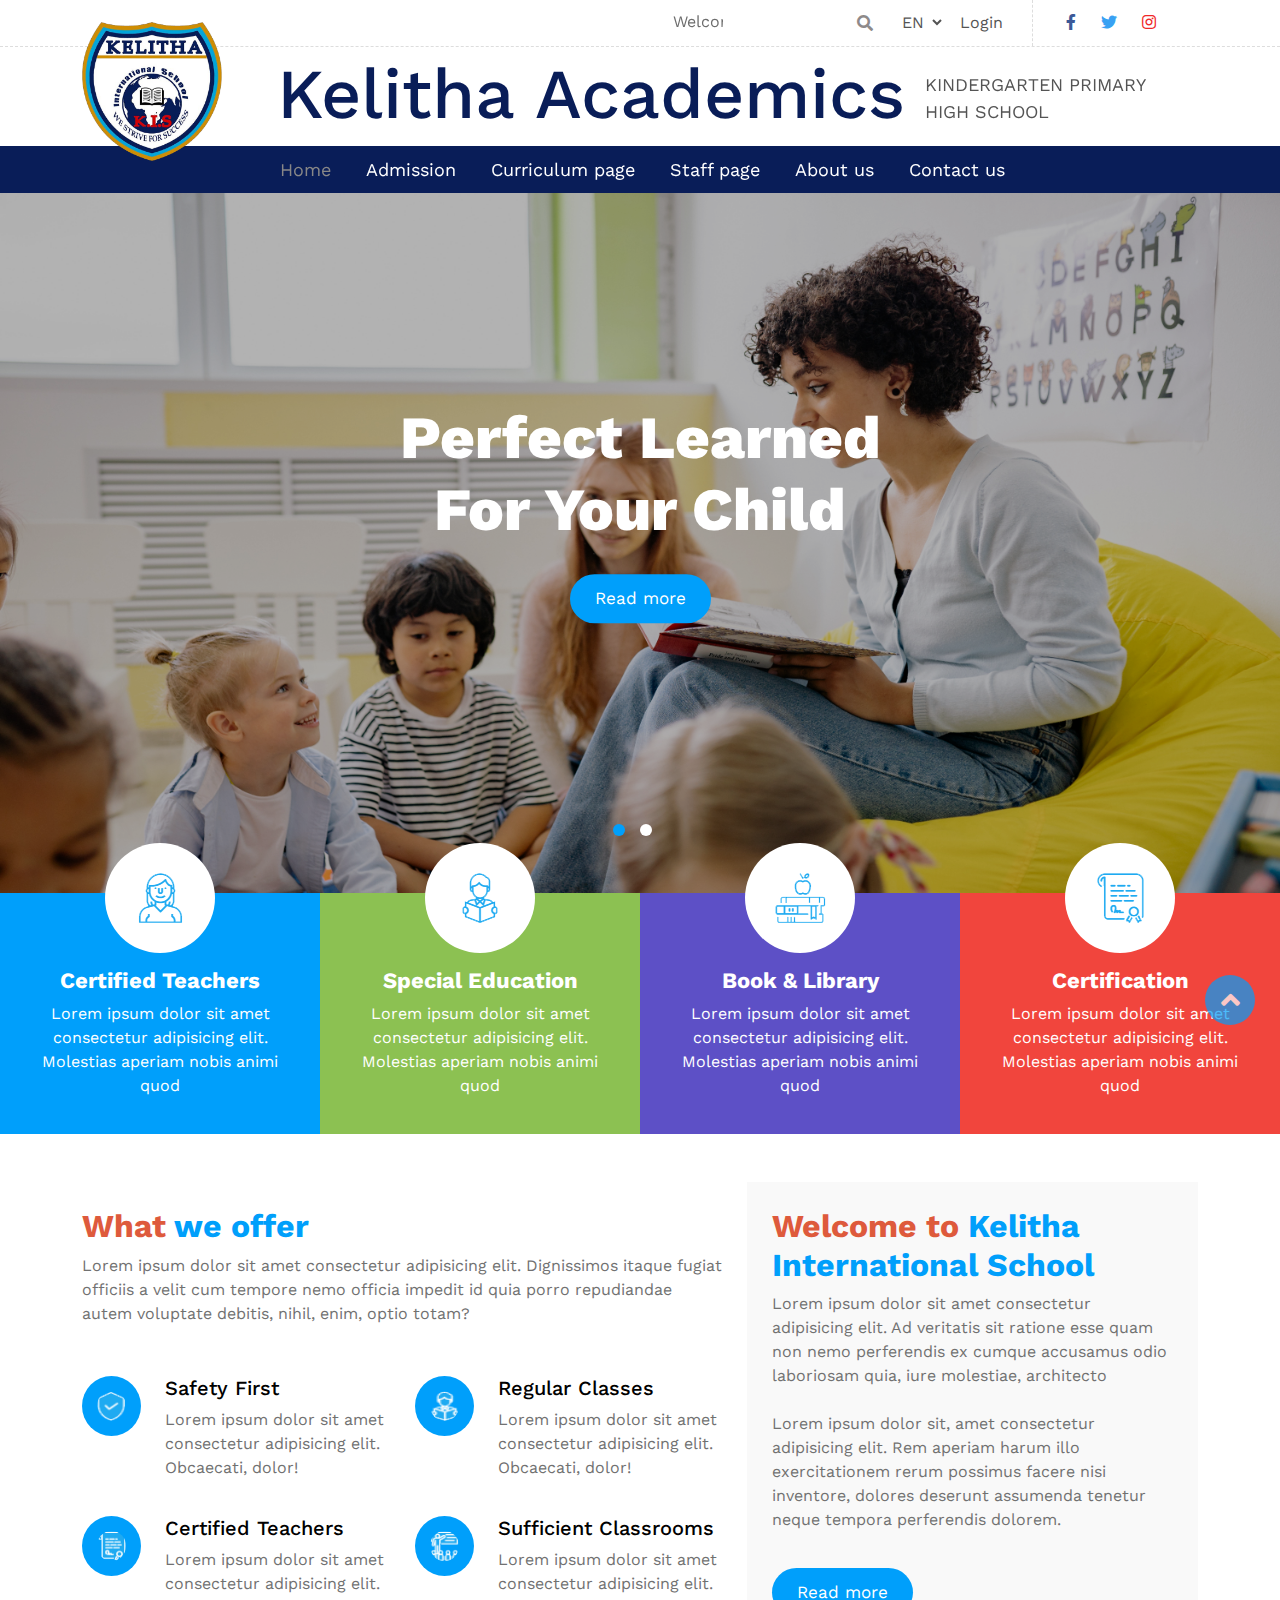
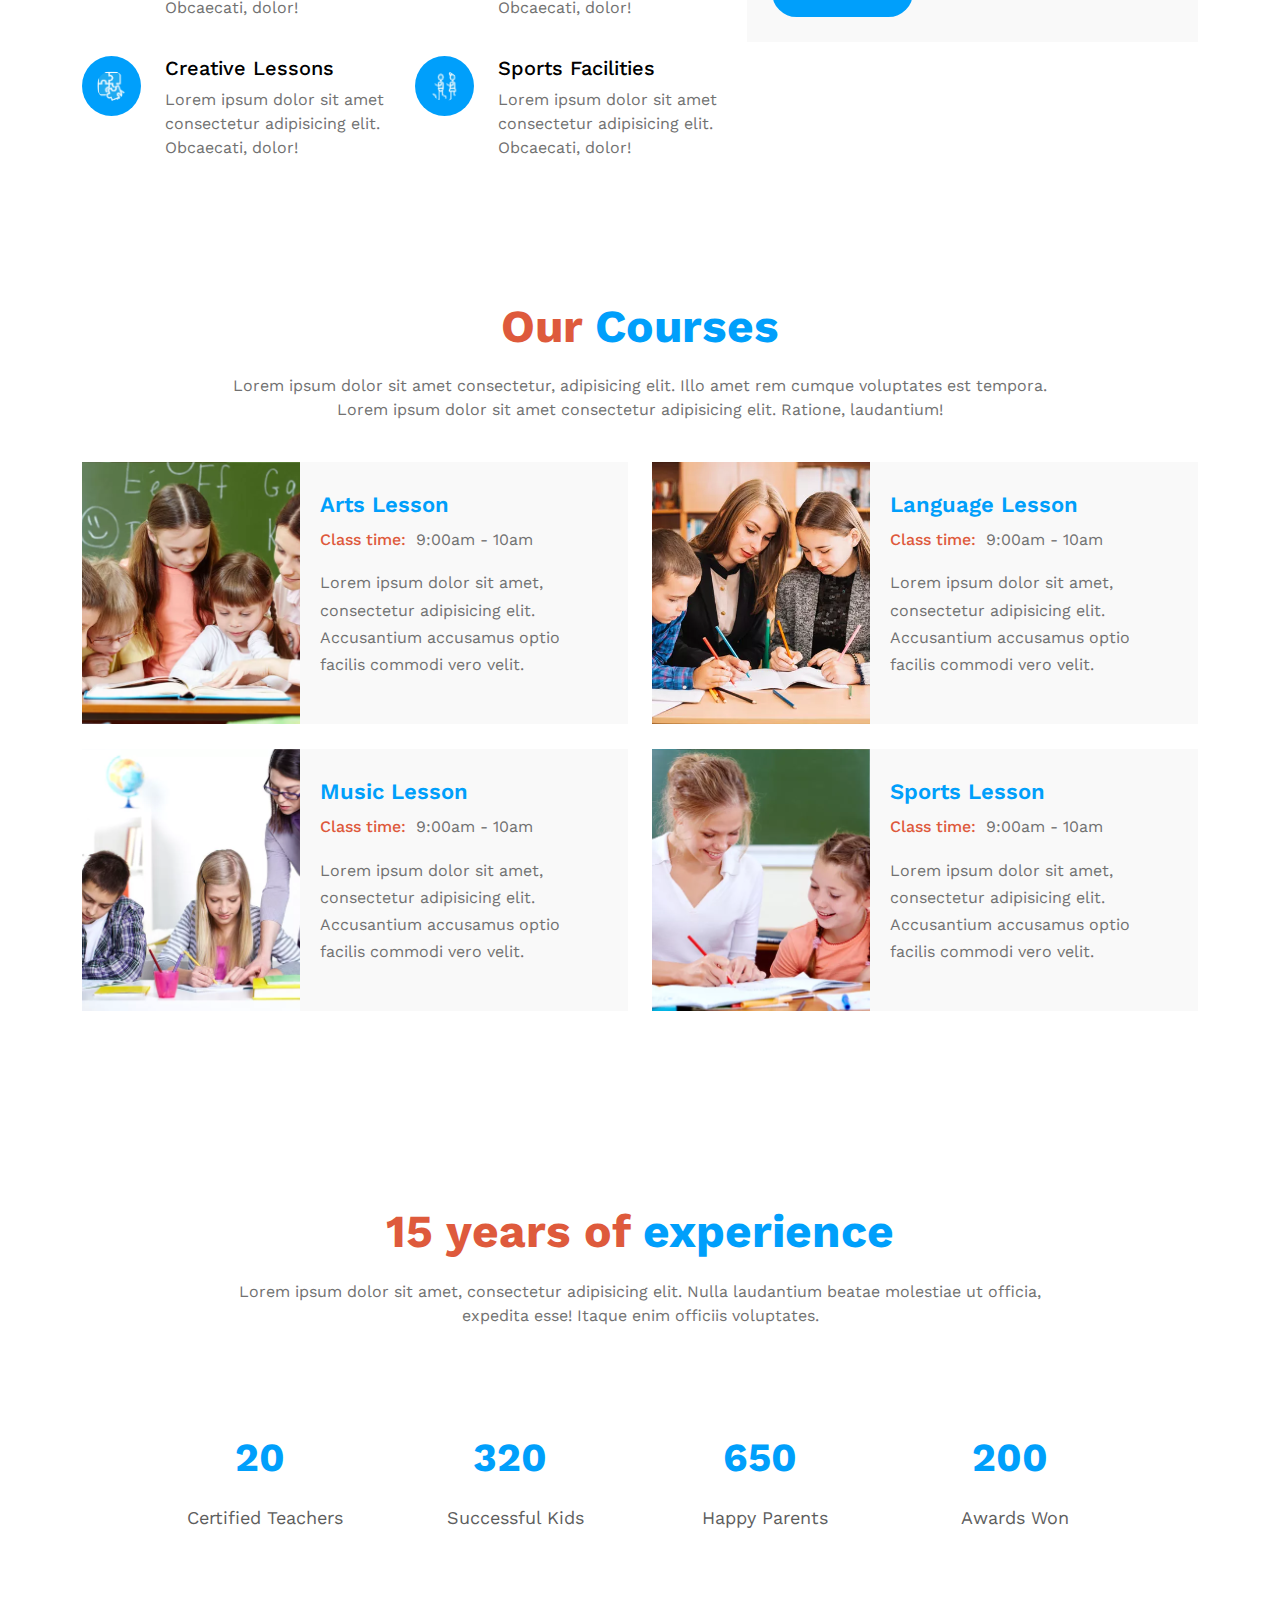
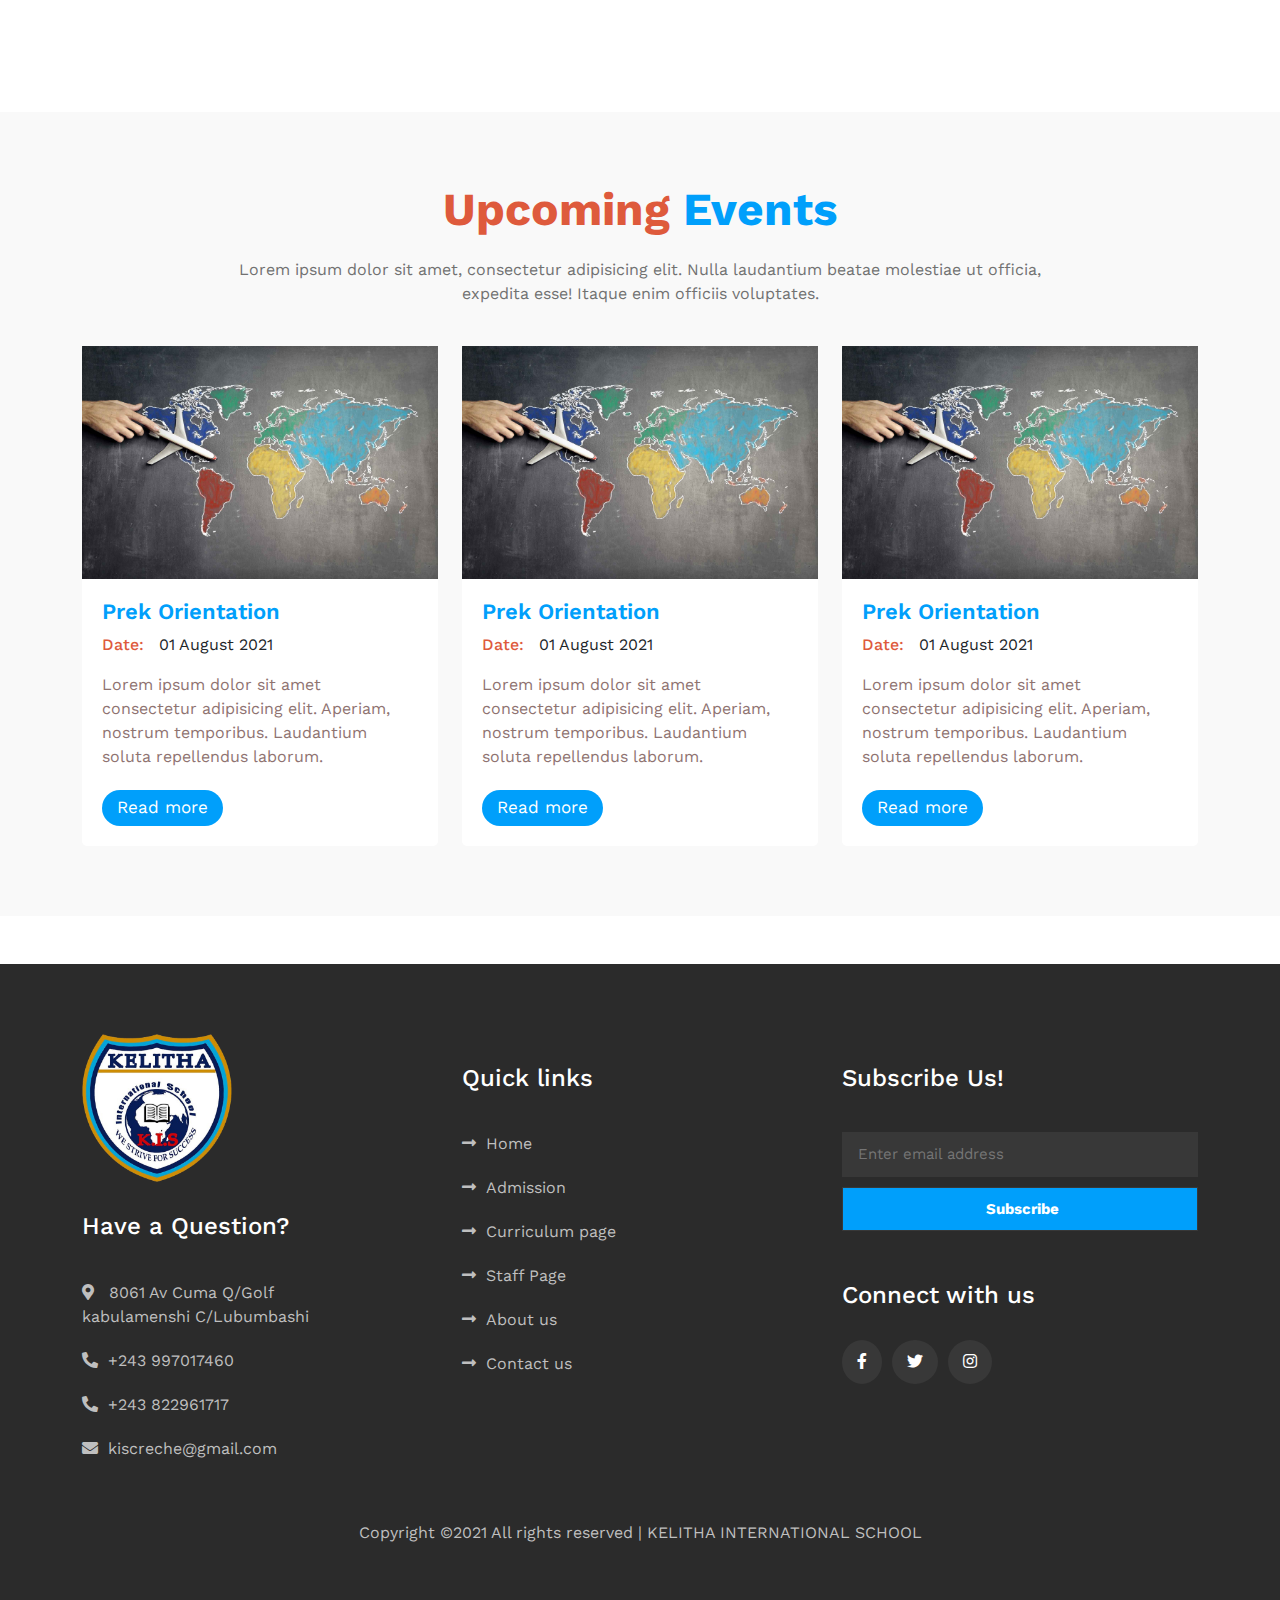
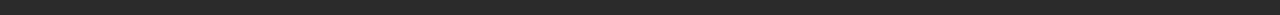
<file: index.html>
<!DOCTYPE html>
<html lang="en">

<head>
    <meta charset="UTF-8">
    <meta name="viewport" content="width=device-width, initial-scale=1.0">
    <title>Home | Kelitha International School</title>

    <link rel="shortcut icon" href="favicon.ico" type="image/x-icon">
    <!-- Bootstrap CSS -->
    <link href="assets/css/bootstrap.min.css" rel="stylesheet">

    <!-- Font awesome cdn -->
    <link rel="stylesheet" href="https://cdnjs.cloudflare.com/ajax/libs/font-awesome/5.15.3/css/all.min.css" />

    <!-- Google font -->
    <link href="https://fonts.googleapis.com/css2?family=Work+Sans:wght@300;400;500;600;700;800;900&display=swap" rel="stylesheet">

    <!-- Owl carousel-->
    <link rel="stylesheet" href="assets/css/owl.carousel.min.css">
    <link rel="stylesheet" href="assets/css/owl.theme.default.min.css">

    <!-- Animate css-->
    <link rel="stylesheet" href="assets/css/animate.min.css">


    <!-- resource css link -->
    <link rel="stylesheet" href="assets/css/style.css">
    <link rel="stylesheet" href="assets/css/responsive.css">
</head>

<body>

    <a href="#0" class="scrollToTop"><i class="fas fa-angle-up"></i></a>

    <!-- ==================== Header section start ===================== -->
    <section id="header-section">
        <!-- Header top -->
        <div class="header-top t-1">
            <div class="container">
                <div class="row">
                    <div class="col-lg-7 col-md-8">

                        <div class="header-top-left2">
                            <div class="d-flex justify-content-between align-items-center breaking-news bg-white">
                                <marquee class="news-scroll" behavior="scroll" direction="left" onmouseover="this.stop();" onmouseout="this.start();"> <a href="#">Welcome to Kelitha kindergarten primary and high school website!</a></marquee>
                            </div>
                            <!-- <p></p> -->
                        </div>
                    </div>

                    <div class="col-lg-3 col-md-4">
                        <div class="header-top-right r-2">
                            <ul>
                                <li>
                                    <a href="#" class="srch"><input type="text" placeholder="search"></a>
                                </li>
                                <li>
                                    <a href="#">
                                        <select name="lang" id="lang">
                                            <option value="English">EN</option>
                                            <option value="French">FR</option>
                                        </select>
                                    </a>
                                </li>
                                <li><a href="login.html">Login</a></li>
                            </ul>
                        </div>
                    </div>

                    <div class="col-lg-2">
                        <div class="header-top-middle">
                            <ul>
                                <li><a href="#"><i class="fab fa-facebook-f"></i></a></li>
                                <li><a href="#"><i class="fab fa-twitter"></i></a></li>
                                <li><a href="#"><i class="fab fa-instagram"></i></a></li>
                            </ul>
                        </div>
                    </div>
                </div>
            </div>
        </div>

        <!-- Header bottom-->
        <div class="header-bottom">
            <div class="container">
                <div class="row">
                    <div class="col-lg-12">
                        <div class="header-bottom-left l-1">
                            <div class="logo">
                                <a href="index.html"><img src="assets/img/logo.png" alt="logo"></a>
                                <span>kelitha Academics</span>
                                <ul>
                                    <li><a href="#">KINDERGARTEN PRIMARY</a></li>
                                    <!-- <li><a href="#"></a></li> -->
                                    <li><a href="#">HIGH SCHOOL</a></li>
                                </ul>
                            </div>
                        </div>
                    </div>

                </div>
            </div>
        </div>

        <div class="header-bottom-2">
            <div class="container">
                <div class="row">
                    <div class="col-lg-12">
                        <div class="header-bottom-right">
                            <nav class="navbar navbar-expand-lg navbar-light bg-light" id="nav-section">
                                <button class="navbar-toggler" type="button" data-toggle="collapse" data-target="#navbarNavDropdown" aria-controls="navbarNavDropdown" aria-expanded="false" aria-label="Toggle navigation">
                                  <span class="navbar-toggler-icon"></span>
                                </button>
                                <div class="collapse navbar-collapse" id="navbarNavDropdown">
                                    <ul class="navbar-nav">
                                        <li class="nav-item">
                                            <a class="nav-link active" href="index.html">Home <span class="sr-only">(current)</span></a>
                                        </li>
                                        <li class="nav-item">
                                            <a class="nav-link" href="admission.html">Admission</a>
                                        </li>
                                        <li class="nav-item">
                                            <a class="nav-link" href="curriculum.html">Curriculum page</a>
                                        </li>
                                        <li class="nav-item">
                                            <a class="nav-link" href="staff.html">Staff page</a>
                                        </li>
                                        <li class="nav-item">
                                            <a class="nav-link" href="about.html">About us</a>
                                        </li>
                                        <li class="nav-item last">
                                            <a class="nav-link" href="contact.html">Contact us</a>
                                        </li>
                                    </ul>
                                </div>
                            </nav>
                        </div>
                    </div>
                </div>
            </div>
        </div>
    </section>
    <!-- ==================== Header section end ===================== -->

    <!-- ====== Modal ===== -->
    <!-- <div class="modal fade" id="exampleModalCenter" tabindex="-1" role="dialog" aria-labelledby="exampleModalCenterTitle" aria-hidden="true">
        <div class="modal-dialog modal-dialog-centered" role="document">
            <div class="modal-content">
                <button type="button" class="close" data-dismiss="modal" aria-label="Close">
                    <span aria-hidden="true">&times;</span>
                </button>
                <div class="modal-body">
                    <nav>
                        <div class="nav nav-tabs" id="nav-tab" role="tablist">
                            <button class="nav-link active" id="nav-home-tab" data-bs-toggle="tab" data-bs-target="#nav-home" type="button" role="tab" aria-controls="nav-home" aria-selected="true"><i class="fas fa-sign-in-alt"></i>LogIn</button>
                            <button class="nav-link" id="nav-profile-tab" data-bs-toggle="tab" data-bs-target="#nav-profile" type="button" role="tab" aria-controls="nav-profile" aria-selected="false"><i class="fas fa-user-plus"></i>SignUp</button>

                        </div>
                    </nav>
                    <div class="tab-content" id="nav-tabContent">
                        <div class="tab-pane fade show active" id="nav-home" role="tabpanel" aria-labelledby="nav-home-tab">
                            <form action="#" class="container">
                                <div class="form-row row">
                                    <div class="form-group col-md-12">
                                        <label for="email">Email</label>
                                        <input type="email" class="form-control" id="email">
                                    </div>
                                </div>
                                <div class="form-row row">
                                    <div class="form-group col-md-12">
                                        <label for="pass">Password</label>
                                        <input type="password" class="form-control" id="pass">
                                    </div>
                                </div>

                                <button type="submit" class="btn">Log in</button>
                                <a href="#" class="btn-btn">Forget Password?</a>
                            </form>

                        </div>
                        <div class="tab-pane fade" id="nav-profile" role="tabpanel" aria-labelledby="nav-profile-tab">
                            <form class="container">
                                <div class="form-row row">
                                    <div class="form-group col-md-12">
                                        <label for="fname">First name</label>
                                        <input type="text" class="form-control" id="fname"><br>
                                    </div>
                                </div>
                                <div class="form-row row">
                                    <div class="form-group col-md-12">
                                        <label for="lname">Last name</label>
                                        <input type="text" class="form-control" id="lname"><br>
                                    </div>
                                </div>
                                <div class="form-row row">
                                    <div class="form-group col-md-12">
                                        <label for="email">Email</label>
                                        <input type="email" class="form-control" id="email"><br>
                                    </div>
                                </div>
                                <div class="form-row row">
                                    <div class="form-group col-md-12">
                                        <label for="number">Phone</label>
                                        <input type="number" class="form-control" id="number"><br>
                                    </div>
                                </div>
                                <button type="submit" class="btn">Sign up</button>


                            </form>

                        </div>
                    </div>
                </div>
            </div>
        </div>
    </div> -->
    <!-- ====== Modal ===== -->

    <!-- ==================== Banner section start ===================== -->
    <section id="banner-section">
        <div class="banner-main owl-carousel">
            <div class="banner-item">
                <div class="banner-img">
                    <a href="#">
                        <img src="assets/img/banner-1.jpg" alt="banner-1">
                    </a>
                </div>
                <div class="banner-text">
                    <h2>Perfect Learned <br> For your child</h2>
                    <a href="#" class="read-more">Read more</a>
                </div>
            </div>
            <div class="banner-item">
                <div class="banner-img">
                    <a href="#">
                        <img src="assets/img/banner-2.webp" alt="banner-2">
                    </a>
                </div>
                <div class="banner-text">
                    <h2>Kids Are The Best <br> Explorers In The World</h2>
                    <a href="#" class="read-more">Read more</a>
                </div>
            </div>
        </div>
    </section>
    <!-- ==================== Banner section end ===================== -->


    <!-- ==================== Our service section start ===================== -->
    <section id="our-service">

        <div class="service-main">

            <div class="service-item item-1">
                <div class="service-img">
                    <img src="assets/img/service-1.png" alt="service-img">
                </div>
                <h3>Certified Teachers</h3>
                <p>Lorem ipsum dolor sit amet consectetur adipisicing elit. Molestias aperiam nobis animi quod</p>
            </div>


            <div class="service-item item-2">
                <div class="service-img">
                    <img src="assets/img/service-2.png" alt="service-img">
                </div>
                <h3>Special Education</h3>
                <p>Lorem ipsum dolor sit amet consectetur adipisicing elit. Molestias aperiam nobis animi quod</p>
            </div>


            <div class="service-item item-3">
                <div class="service-img">
                    <img src="assets/img/service-3.png" alt="service-img">
                </div>
                <h3>Book & Library</h3>
                <p>Lorem ipsum dolor sit amet consectetur adipisicing elit. Molestias aperiam nobis animi quod</p>
            </div>


            <div class="service-item item-4">
                <div class="service-img">
                    <img src="assets/img/service-4.png" alt="service-img">
                </div>
                <h3>Certification</h3>
                <p>Lorem ipsum dolor sit amet consectetur adipisicing elit. Molestias aperiam nobis animi quod</p>
            </div>
        </div>

    </section>
    <!-- ==================== Our service section end ===================== -->

    <!-- ==================== What we offer section start ===================== -->
    <section id="offer-section" class="mt-5">
        <div class="container">
            <div class="row">
                <div class="col-lg-7 col-md-6">
                    <div class="offer-left">
                        <h2 class="title"><span>What </span>we offer</h2>
                        <p>Lorem ipsum dolor sit amet consectetur adipisicing elit. Dignissimos itaque fugiat officiis a velit cum tempore nemo officia impedit id quia porro repudiandae autem voluptate debitis, nihil, enim, optio totam?</p>

                        <div class="offer-inner">
                            <div class="row">
                                <div class="col-lg-6">
                                    <div class="offer-item">
                                        <div class="row">
                                            <div class="col-md-3">
                                                <img src="assets/img/offer-1.png" alt="offer img">
                                            </div>
                                            <div class="col-md-9">
                                                <h4>Safety First</h4>
                                                <p>Lorem ipsum dolor sit amet consectetur adipisicing elit. Obcaecati, dolor!</p>
                                            </div>
                                        </div>
                                    </div>
                                </div>
                                <div class="col-lg-6">
                                    <div class="offer-item">
                                        <div class="row">
                                            <div class="col-md-3">
                                                <img src="assets/img/offer-2.png" alt="offer img">
                                            </div>
                                            <div class="col-md-9">
                                                <h4>Regular Classes</h4>
                                                <p>Lorem ipsum dolor sit amet consectetur adipisicing elit. Obcaecati, dolor!</p>
                                            </div>
                                        </div>
                                    </div>
                                </div>
                                <div class="col-lg-6">
                                    <div class="offer-item">
                                        <div class="row">
                                            <div class="col-md-3">
                                                <img src="assets/img/offer-3.png" alt="offer img">
                                            </div>
                                            <div class="col-md-9">
                                                <h4>Certified Teachers</h4>
                                                <p>Lorem ipsum dolor sit amet consectetur adipisicing elit. Obcaecati, dolor!</p>
                                            </div>
                                        </div>
                                    </div>
                                </div>
                                <div class="col-lg-6">
                                    <div class="offer-item">
                                        <div class="row">
                                            <div class="col-md-3">
                                                <img src="assets/img/offer-4.png" alt="offer img">
                                            </div>
                                            <div class="col-md-9">
                                                <h4>Sufficient Classrooms</h4>
                                                <p>Lorem ipsum dolor sit amet consectetur adipisicing elit. Obcaecati, dolor!</p>
                                            </div>
                                        </div>
                                    </div>
                                </div>
                                <div class="col-lg-6">
                                    <div class="offer-item">
                                        <div class="row">
                                            <div class="col-md-3">
                                                <img src="assets/img/offer-5.png" alt="offer img">
                                            </div>
                                            <div class="col-md-9">
                                                <h4>Creative Lessons</h4>
                                                <p>Lorem ipsum dolor sit amet consectetur adipisicing elit. Obcaecati, dolor!</p>
                                            </div>
                                        </div>
                                    </div>
                                </div>
                                <div class="col-lg-6">
                                    <div class="offer-item">
                                        <div class="row">
                                            <div class="col-md-3">
                                                <img src="assets/img/offer-6.png" alt="offer img">
                                            </div>
                                            <div class="col-md-9">
                                                <h4>Sports Facilities</h4>
                                                <p>Lorem ipsum dolor sit amet consectetur adipisicing elit. Obcaecati, dolor!</p>
                                            </div>
                                        </div>
                                    </div>
                                </div>
                            </div>
                        </div>

                    </div>
                </div>
                <div class="col-lg-5 col-md-6">
                    <div class="offer-right">
                        <h2 class="title"><span>Welcome to </span>Kelitha International School</h2>
                        <p>Lorem ipsum dolor sit amet consectetur adipisicing elit. Ad veritatis sit ratione esse quam non nemo perferendis ex cumque accusamus odio laboriosam quia, iure molestiae, architecto <br> <br>Lorem ipsum dolor sit, amet consectetur
                            adipisicing elit. Rem aperiam harum illo exercitationem rerum possimus facere nisi inventore, dolores deserunt assumenda tenetur neque tempora perferendis dolorem.</p>
                        <a href="#" class="read-more">Read more</a>
                    </div>
                </div>
            </div>
        </div>
    </section>
    <!-- ==================== What we offer section end ===================== -->

    <!-- ==================== Course section start ===================== -->
    <section id="course-section" class="mt-5">
        <div class="container">
            <h3 class="title"><span>Our</span> Courses</h3>
            <p class="subtitle">Lorem ipsum dolor sit amet consectetur, adipisicing elit. Illo amet rem cumque voluptates est tempora. <br>Lorem ipsum dolor sit amet consectetur adipisicing elit. Ratione, laudantium!</p>
            <div class="row">
                <div class="col-md-6">
                    <div class="course-item item-1">
                        <div class="course-item-inner-left">
                            <!-- <img src="assets/img/item-1.webp" alt="item"> -->
                        </div>
                        <div class="course-item-inner-right">
                            <h4>Arts Lesson</h4>
                            <p><span>Class time:</span>9:00am - 10am</p>
                            <p>Lorem ipsum dolor sit amet, consectetur adipisicing elit. Accusantium accusamus optio facilis commodi vero velit.</p>
                        </div>
                    </div>
                </div>
                <div class="col-md-6">
                    <div class="course-item item-2">
                        <div class="course-item-inner-left">
                            <!-- <img src="assets/img/item-2.webp" alt="item"> -->
                        </div>
                        <div class="course-item-inner-right">
                            <h4>Language Lesson</h4>
                            <p><span>Class time:</span>9:00am - 10am</p>
                            <p>Lorem ipsum dolor sit amet, consectetur adipisicing elit. Accusantium accusamus optio facilis commodi vero velit.</p>
                        </div>
                    </div>
                </div>
                <div class="col-md-6">
                    <div class="course-item item-3">
                        <div class="course-item-inner-left">
                            <!-- <img src="assets/img/item-2.webp" alt="item"> -->
                        </div>
                        <div class="course-item-inner-right">
                            <h4>Music Lesson</h4>
                            <p><span>Class time:</span>9:00am - 10am</p>
                            <p>Lorem ipsum dolor sit amet, consectetur adipisicing elit. Accusantium accusamus optio facilis commodi vero velit.</p>
                        </div>
                    </div>
                </div>
                <div class="col-md-6">
                    <div class="course-item item-4">
                        <div class="course-item-inner-left">
                            <!-- <img src="assets/img/item-1.webp" alt="item"> -->
                        </div>
                        <div class="course-item-inner-right">
                            <h4>Sports Lesson</h4>
                            <p><span>Class time:</span>9:00am - 10am</p>
                            <p>Lorem ipsum dolor sit amet, consectetur adipisicing elit. Accusantium accusamus optio facilis commodi vero velit.</p>
                        </div>
                    </div>
                </div>
            </div>
        </div>
    </section>
    <!-- ==================== Course section start ===================== -->

    <!-- ==================== Experience section start ===================== -->
    <section id="experience-section" class="mt-5">
        <div class="container">
            <div class="row">
                <div class="col-md-12">
                    <div class="experience-item">
                        <h3 class="title"><span>15 years of</span> experience</h3>
                        <p class="subtitle">Lorem ipsum dolor sit amet, consectetur adipisicing elit. Nulla laudantium beatae molestiae ut officia, <br>expedita esse! Itaque enim officiis voluptates.</p>
                        <div class="member-counter">
                            <div class="row">
                                <div class="col-md-3">
                                    <div class="project-item">
                                        <div class="project-desc">
                                            <p><span class="count">20</span></p>
                                            <p>Certified Teachers</p>
                                        </div>
                                    </div>
                                </div>
                                <div class="col-md-3">
                                    <div class="project-item">
                                        <div class="project-desc">
                                            <p><span class="count">320</span></p>
                                            <p>Successful Kids</p>
                                        </div>
                                    </div>
                                </div>
                                <div class="col-md-3">
                                    <div class="project-item">
                                        <div class="project-desc">
                                            <p><span class="count">650</span></p>
                                            <p>Happy Parents</p>
                                        </div>
                                    </div>
                                </div>
                                <div class="col-md-3">
                                    <div class="project-item">
                                        <div class="project-desc">
                                            <p><span class="count">200</span></p>
                                            <p>Awards Won</p>
                                        </div>
                                    </div>
                                </div>
                            </div>
                        </div>
                    </div>
                </div>
            </div>
        </div>
    </section>
    <!-- ==================== Experience section end ===================== -->

    <!-- ==================== Upcoming event section start ===================== -->
    <section id="event-section" class="mt-5">
        <div class="container">
            <h3 class="title"><span>Upcoming</span> Events</h3>
            <p class="subtitle">Lorem ipsum dolor sit amet, consectetur adipisicing elit. Nulla laudantium beatae molestiae ut officia, <br>expedita esse! Itaque enim officiis voluptates.</p>
            <div class="row">
                <div class="col-lg-4 col-md-6">
                    <div class="event-item">
                        <img src="assets/img/event-1.jpg" alt="">
                        <div class="event-text">
                            <h4>Prek Orientation</h4>
                            <p><span>Date:</span> 01 August 2021</p>
                            <p class="details">Lorem ipsum dolor sit amet consectetur adipisicing elit. Aperiam, nostrum temporibus. Laudantium soluta repellendus laborum.</p>
                            <a href="#" class="read-more">Read more</a>
                        </div>
                    </div>
                </div>
                <div class="col-lg-4 col-md-6">
                    <div class="event-item">
                        <img src="assets/img/event-1.jpg" alt="">
                        <div class="event-text">
                            <h4>Prek Orientation</h4>
                            <p><span>Date:</span> 01 August 2021</p>
                            <p class="details">Lorem ipsum dolor sit amet consectetur adipisicing elit. Aperiam, nostrum temporibus. Laudantium soluta repellendus laborum.</p>
                            <a href="#" class="read-more">Read more</a>
                        </div>
                    </div>
                </div>
                <div class="col-lg-4 col-md-6">
                    <div class="event-item">
                        <img src="assets/img/event-1.jpg" alt="">
                        <div class="event-text">
                            <h4>Prek Orientation</h4>
                            <p><span>Date:</span> 01 August 2021</p>
                            <p class="details">Lorem ipsum dolor sit amet consectetur adipisicing elit. Aperiam, nostrum temporibus. Laudantium soluta repellendus laborum.</p>
                            <a href="#" class="read-more">Read more</a>
                        </div>
                    </div>
                </div>
            </div>
        </div>
    </section>
    <!-- ==================== Upcoming event section end ===================== -->


    <!-- ==================== Footer section start ===================== -->
    <section id="footer-section" class="mt-5">
        <div class="container">
            <div class="row">
                <div class="col-md-4">
                    <div class="footer-item">
                        <a href="index.html"><img src="assets/img/logo.png" alt=""></a>
                        <h5>Have a Question?</h5>
                        <ul>
                            <li>
                                <a href="#"><i class="fas fa-map-marker-alt"></i> 8061 Av Cuma Q/Golf <br> kabulamenshi C/Lubumbashi</a>
                            </li>
                            <li>
                                <a href="tel:+243 997017460"><i class="fas fa-phone-alt"></i>+243 997017460</a>
                                <a href="tel:+243 997017460"><i class="fas fa-phone-alt"></i>+243 822961717</a>
                            </li>
                            <li>
                                <a href="mailto:kiscreche@gmail.com"><i class="fas fa-envelope"></i>kiscreche@gmail.com</a>
                            </li>
                        </ul>
                    </div>
                </div>
                <div class="col-md-4">
                    <div class="footer-item">
                        <h5>Quick links</h5>
                        <ul>
                            <li>
                                <a href="index.html"><i class="fas fa-long-arrow-alt-right"></i>Home</a>
                            </li>
                            <li>
                                <a href="admission.html"><i class="fas fa-long-arrow-alt-right"></i>Admission</a>
                            </li>
                            <li>
                                <a href="curriculum.html"><i class="fas fa-long-arrow-alt-right"></i>Curriculum page</a>
                            </li>
                            <li>
                                <a href="staff.html"><i class="fas fa-long-arrow-alt-right"></i>Staff Page</a>
                            </li>
                            <li>
                                <a href="about.html"><i class="fas fa-long-arrow-alt-right"></i>About us</a>
                            </li>
                            <li>
                                <a href="contact.html"><i class="fas fa-long-arrow-alt-right"></i>Contact us</a>
                            </li>
                        </ul>
                    </div>
                </div>
                <div class="col-md-4">
                    <div class="footer-item">
                        <div class="subscribe">
                            <h5>Subscribe Us!</h5>
                            <input type="email" placeholder="Enter email address">
                            <input type="button" value="Subscribe">
                        </div>
                        <div class="connect">
                            <h5>Connect with us</h5>
                            <a href="#"><i class="fab fa-facebook-f"></i></a>
                            <a href="#"><i class="fab fa-twitter"></i></a>
                            <a href="#"><i class="fab fa-instagram"></i></a>
                        </div>
                    </div>
                </div>
            </div>
            <p class="copy">Copyright &copy;2021 All rights reserved | KELITHA INTERNATIONAL SCHOOL</p>
        </div>
    </section>
    <!-- ==================== Footer section end ===================== -->






    <!-- JQuery js -->
    <script src="assets/js/jquery-3.5.1.min.js"></script>

    <!-- Owl js-->
    <script src="assets/js/owl.carousel.js"></script>
    <script src="assets/js/owl.autoplay.js"></script>
    <script src="assets/js/owl.navigation.js"></script>

    <!-- Counter up js -->
    <script src="assets/js/jquery.counterup.min.js"></script>

    <!-- Waypoints js -->
    <script src="assets/js/jquery.waypoints.min.js"></script>

    <!-- Bootstrap js-->
    <script src="assets/js/popper.min.js"></script>
    <script src="assets/js/bootstrap.bundle.min.js"></script>
    <script src="assets/js/bootstrap.min.js"></script>

    <!-- Js resource -->
    <script src="assets/js/owl&counter.js"></script>
    <script src="assets/js/main.js"></script>

</body>

</html>
</file>
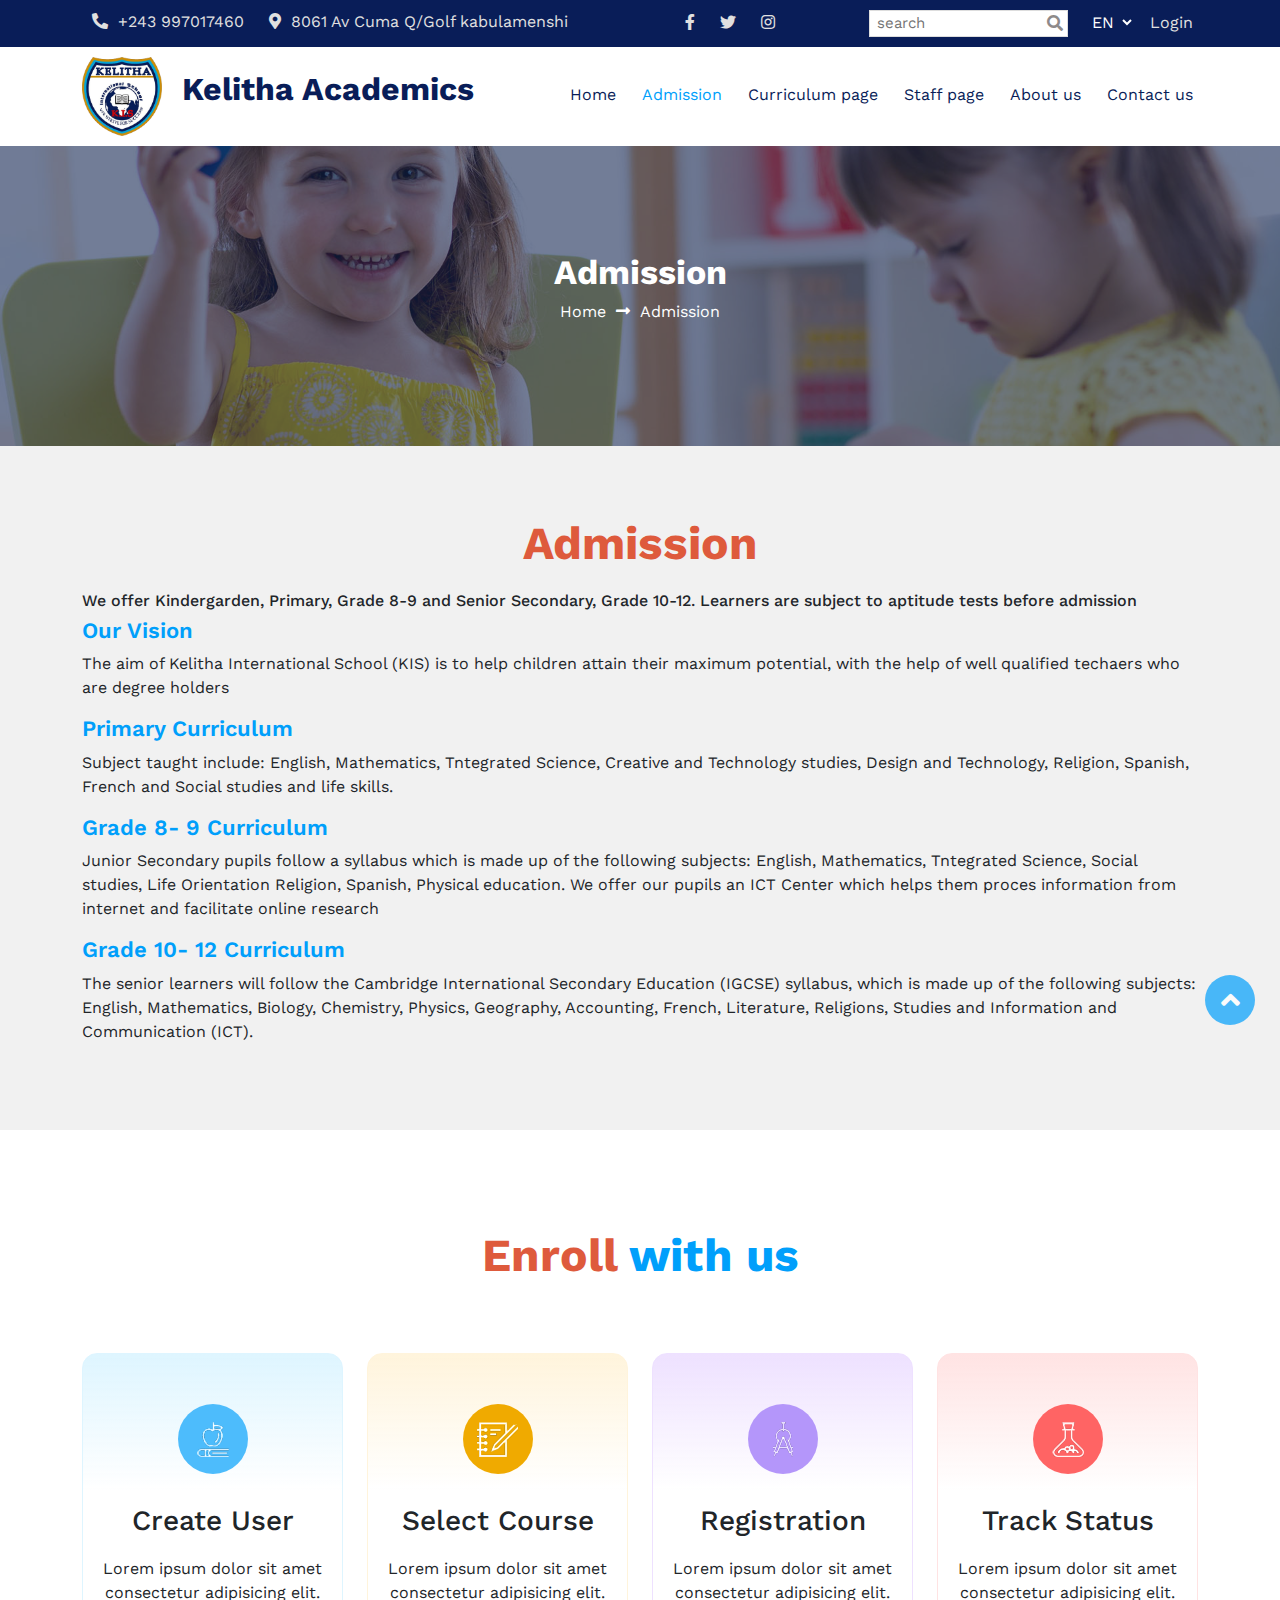
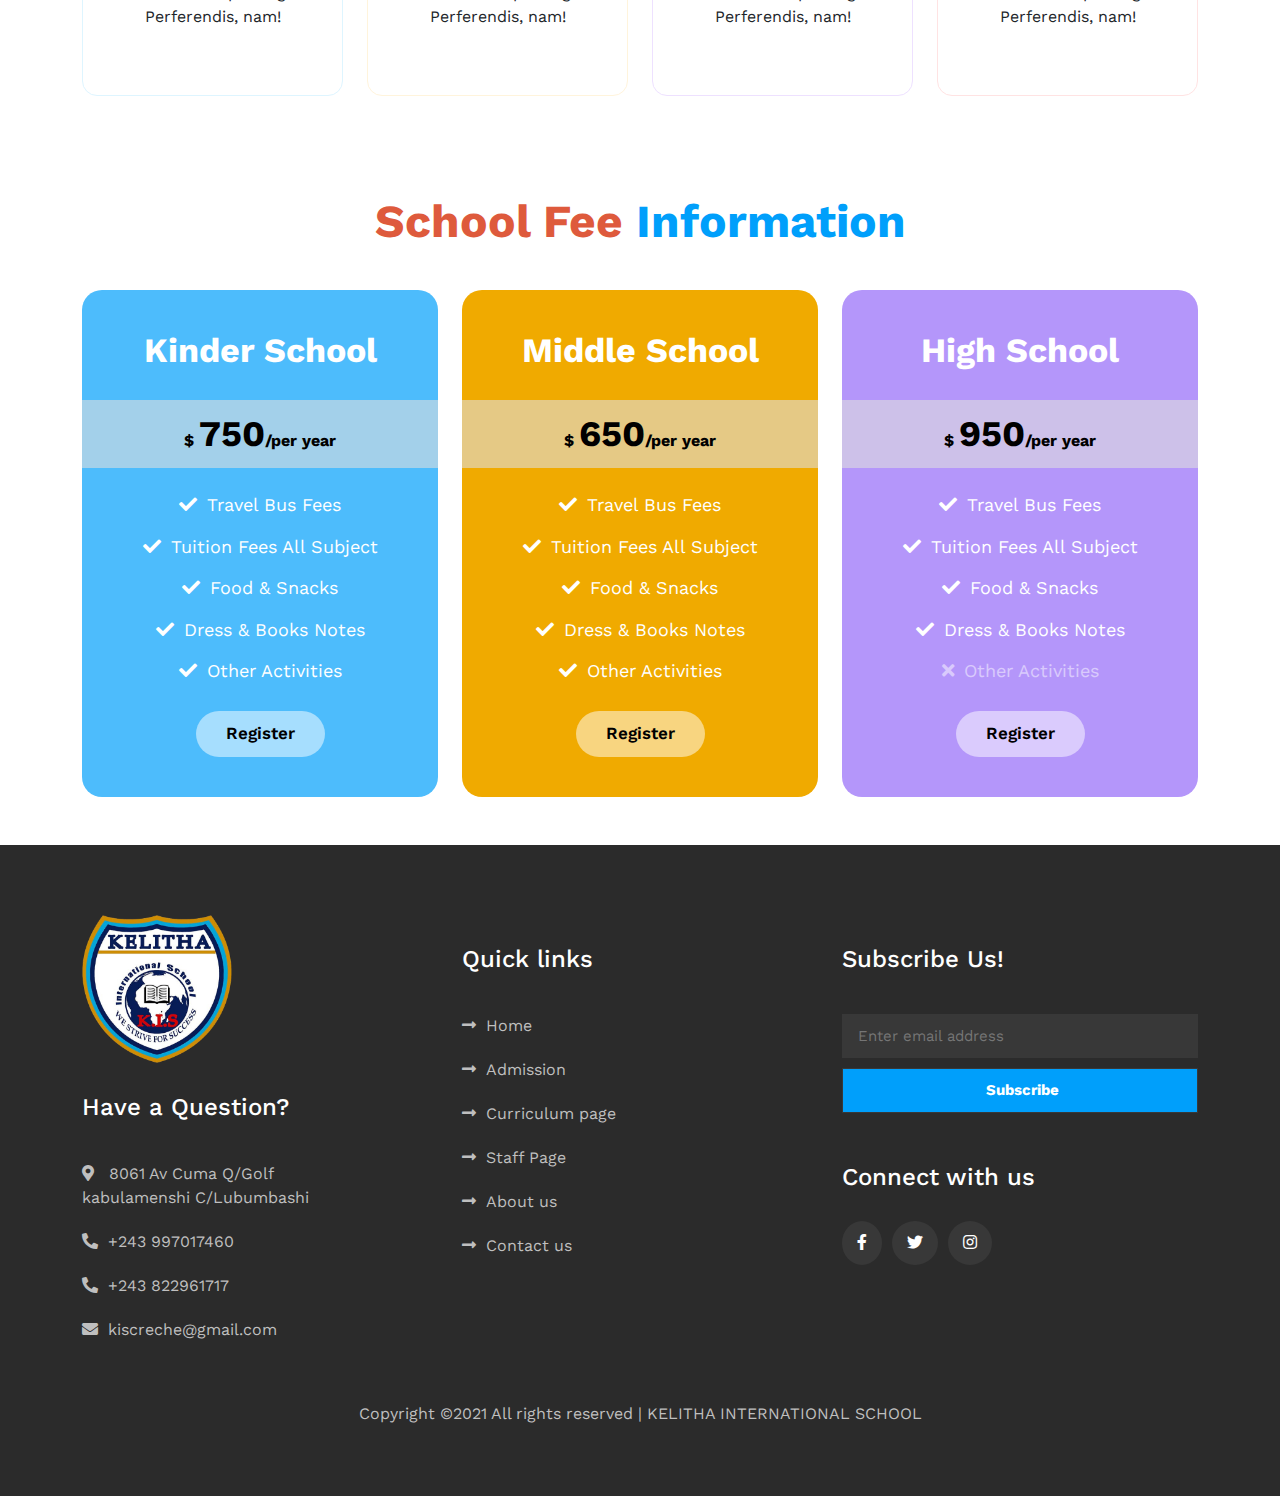
<file: admission.html>
<!DOCTYPE html>
<html lang="en">

<head>
    <meta charset="UTF-8">
    <meta name="viewport" content="width=device-width, initial-scale=1.0">
    <title>Admission | Kelitha International School</title>

    <link rel="shortcut icon" href="favicon.ico" type="image/x-icon">
    <!-- Bootstrap CSS -->
    <link href="assets/css/bootstrap.min.css" rel="stylesheet">

    <!-- Font awesome cdn -->
    <link rel="stylesheet" href="https://cdnjs.cloudflare.com/ajax/libs/font-awesome/5.15.3/css/all.min.css" />

    <!-- Google font -->
    <link href="https://fonts.googleapis.com/css2?family=Work+Sans:wght@300;400;500;600;700;800;900&display=swap" rel="stylesheet">

    <!-- Owl carousel-->
    <link rel="stylesheet" href="assets/css/owl.carousel.min.css">
    <link rel="stylesheet" href="assets/css/owl.theme.default.min.css">

    <!-- Animate css-->
    <link rel="stylesheet" href="assets/css/animate.min.css">


    <!-- resource css link -->
    <link rel="stylesheet" href="assets/css/style.css">
    <link rel="stylesheet" href="assets/css/responsive.css">
</head>

<body>

    <a href="#0" class="scrollToTop"><i class="fas fa-angle-up"></i></a>
    <!-- ==================== Header section start ===================== -->
    <section id="header-section">
        <!-- Header top -->
        <div class="header-top">
            <div class="container">
                <div class="row">
                    <div class="col-lg-6 col-md-7">
                        <div class="header-top-left">
                            <ul>
                                <li>
                                    <a href="tel:+243 997017460"><i class="fas fa-phone-alt"></i>+243 997017460</a></li>
                                <li>
                                    <a href="#"><i class="fas fa-map-marker-alt"></i>8061 Av Cuma Q/Golf kabulamenshi</a>
                                </li>
                            </ul>
                        </div>
                    </div>
                    <div class="col-lg-2 col-md-1">
                        <div class="header-top-middle">
                            <ul>
                                <li><a href="#"><i class="fab fa-facebook-f"></i></a></li>
                                <li><a href="#"><i class="fab fa-twitter"></i></a></li>
                                <li><a href="#"><i class="fab fa-instagram"></i></a></li>
                            </ul>
                        </div>
                    </div>
                    <div class="col-lg-4 col-md-4">
                        <div class="header-top-right">
                            <ul>
                                <li>
                                    <a href="#" class="srch"><input type="text" placeholder="search"></a>
                                </li>
                                <li>
                                    <a href="#">
                                        <select name="lang" id="lang">
                                            <option value="English">EN</option>
                                            <option value="French">FR</option>
                                        </select>
                                    </a>
                                </li>
                                <li><a href="login.html">Login</a></li>
                            </ul>
                        </div>
                    </div>
                </div>
            </div>
        </div>

        <!-- Header bottom-->
        <div class="header-bottom b-1">
            <div class="container">
                <div class="row">
                    <div class="col-lg-5">
                        <div class="header-bottom-left">
                            <div class="logo">
                                <a href="index.html"><img src="assets/img/logo.png" alt="logo"></a>
                                <span>kelitha Academics</span>
                            </div>
                        </div>
                    </div>
                    <div class="col-lg-7">
                        <div class="header-bottom-right">
                            <nav class="navbar navbar-expand-lg navbar-light bg-light" id="nav-section">
                                <button class="navbar-toggler" type="button" data-toggle="collapse" data-target="#navbarNavDropdown" aria-controls="navbarNavDropdown" aria-expanded="false" aria-label="Toggle navigation">
                                  <span class="navbar-toggler-icon"></span>
                                </button>
                                <div class="collapse navbar-collapse" id="navbarNavDropdown">
                                    <ul class="navbar-nav">
                                        <li class="nav-item">
                                            <a class="nav-link" href="index.html">Home</a>
                                        </li>
                                        <li class="nav-item">
                                            <a class="nav-link active" href="admission.html">Admission <span class="sr-only">(current)</span></a>
                                        </li>
                                        <li class="nav-item">
                                            <a class="nav-link" href="curriculum.html">Curriculum page</a>
                                        </li>
                                        <li class="nav-item">
                                            <a class="nav-link" href="staff.html">Staff page</a>
                                        </li>
                                        <li class="nav-item">
                                            <a class="nav-link" href="about.html">About us</a>
                                        </li>
                                        <li class="nav-item last">
                                            <a class="nav-link" href="contact.html">Contact us</a>
                                        </li>
                                    </ul>
                                </div>
                            </nav>
                        </div>
                    </div>
                </div>
            </div>
        </div>
    </section>
    <!-- ==================== Header section end ===================== -->

    <!-- ==================== Mini banner section start ===================== -->
    <section id="sub-banner" class=" sub-banner-3">
        <div class="container">
            <div class="row">
                <div class="col-md-12">
                    <div class="sub-banner-main">
                        <h3>Admission</h3>
                        <p><a href="index.html">Home</a><i class="fas fa-long-arrow-alt-right"></i>Admission</p>
                    </div>
                </div>
            </div>
        </div>
    </section>
    <!-- ==================== Mini banner section end ===================== -->


    <!-- ==================== Admission section start ===================== -->
    <section id="admission-main" class="mb-5">
        <div class="container">
            <div class="row">
                <div class="col-md-12">
                    <div class="admission">
                        <h3 class="title"><span>Admission</span></h3>
                        <h6>We offer Kindergarden, Primary, Grade 8-9 and Senior Secondary, Grade 10-12. Learners are subject to aptitude tests before admission</h6>

                        <h4 class="title"><span>Our</span> Vision</h4>
                        <p>The aim of Kelitha International School (KIS) is to help children attain their maximum potential, with the help of well qualified techaers who are degree holders</p>

                        <h4 class="title"><span>Primary</span> Curriculum</h4>
                        <p>Subject taught include: English, Mathematics, Tntegrated Science, Creative and Technology studies, Design and Technology, Religion, Spanish, French and Social studies and life skills.</p>

                        <h4 class="title"><span>Grade</span> 8- 9 Curriculum</h4>
                        <p>Junior Secondary pupils follow a syllabus which is made up of the following subjects: English, Mathematics, Tntegrated Science, Social studies, Life Orientation Religion, Spanish, Physical education. We offer our pupils an ICT
                            Center which helps them proces information from internet and facilitate online research</p>

                        <h4 class="title"><span>Grade</span> 10- 12 Curriculum</h4>
                        <p>The senior learners will follow the Cambridge International Secondary Education (IGCSE) syllabus, which is made up of the following subjects: English, Mathematics, Biology, Chemistry, Physics, Geography, Accounting, French, Literature,
                            Religions, Studies and Information and Communication (ICT).</p>
                    </div>
                </div>
            </div>
        </div>
    </section>
    <!-- ==================== Admission section end ===================== -->

    <!-- ==================== Admission section enroll start ===================== -->
    <section id="admission-section" class="mt-5 mb-5">
        <div class="container">
            <div class="row">
                <div class="col-md-12">
                    <h3 class="title"><span>Enroll</span> with us</h3>
                    <div class="row">
                        <div class="col-lg-3 col-md-6">
                            <div class="admission-item item-1">
                                <div class="admission-image img-1">
                                    <img src="assets/img/admission/one.png" alt="one">
                                </div>
                                <div class="admission-text">
                                    <h3>Create User</h3>
                                    <p>Lorem ipsum dolor sit amet consectetur adipisicing elit. Perferendis, nam!</p>
                                </div>
                            </div>
                        </div>
                        <div class="col-lg-3 col-md-6">
                            <div class="admission-item item-2">
                                <div class="admission-image img-2">
                                    <img src="assets/img/admission/two.png" alt="two">
                                </div>
                                <div class="admission-text">
                                    <h3>Select Course</h3>
                                    <p>Lorem ipsum dolor sit amet consectetur adipisicing elit. Perferendis, nam!</p>
                                </div>
                            </div>
                        </div>
                        <div class="col-lg-3 col-md-6">
                            <div class="admission-item item-3">
                                <div class="admission-image img-3">
                                    <img src="assets/img/admission/three.png" alt="three">
                                </div>
                                <div class="admission-text">
                                    <h3>Registration</h3>
                                    <p>Lorem ipsum dolor sit amet consectetur adipisicing elit. Perferendis, nam!</p>
                                </div>
                            </div>
                        </div>
                        <div class="col-lg-3 col-md-6">
                            <div class="admission-item item-4">
                                <div class="admission-image img-4">
                                    <img src="assets/img/admission/four.png" alt="four">
                                </div>
                                <div class="admission-text">
                                    <h3>Track Status</h3>
                                    <p>Lorem ipsum dolor sit amet consectetur adipisicing elit. Perferendis, nam!</p>
                                </div>
                            </div>
                        </div>
                    </div>
                </div>
            </div>
        </div>
    </section>
    <!-- ==================== Admission section enroll end ===================== -->

    <!-- ==================== Admission Fee section start ===================== -->
    <section id="admission-fee" class="mt-5 mb-5">
        <div class="container">
            <h3 class="title"><span>School Fee</span> Information</h3>
            <div class="row">
                <div class="col-lg-4 col-md-6">
                    <div class="admission-fee-item item-1">
                        <h5>Kinder School</h5>
                        <p>$ <span>750</span>/per year</p>
                        <ul>
                            <li><i class="fas fa-check"></i>Travel Bus Fees</li>
                            <li><i class="fas fa-check"></i>Tuition Fees All Subject</li>
                            <li><i class="fas fa-check"></i>Food & Snacks</li>
                            <li><i class="fas fa-check"></i>Dress & Books Notes</li>
                            <li><i class="fas fa-check"></i>Other Activities</li>
                        </ul>
                        <a href="#" class="read-more">Register</a>
                    </div>
                </div>
                <div class="col-lg-4 col-md-6">
                    <div class="admission-fee-item item-2">
                        <h5>Middle School</h5>
                        <p>$ <span>650</span>/per year</p>
                        <ul>
                            <li><i class="fas fa-check"></i>Travel Bus Fees</li>
                            <li><i class="fas fa-check"></i>Tuition Fees All Subject</li>
                            <li><i class="fas fa-check"></i>Food & Snacks</li>
                            <li><i class="fas fa-check"></i>Dress & Books Notes</li>
                            <li><i class="fas fa-check"></i>Other Activities</li>
                        </ul>
                        <a href="#" class="read-more">Register</a>
                    </div>
                </div>
                <div class="col-lg-4 col-md-6">
                    <div class="admission-fee-item item-3">
                        <h5>High School</h5>
                        <p>$ <span>950</span>/per year</p>
                        <ul>
                            <li><i class="fas fa-check"></i>Travel Bus Fees</li>
                            <li><i class="fas fa-check"></i>Tuition Fees All Subject</li>
                            <li><i class="fas fa-check"></i>Food & Snacks</li>
                            <li><i class="fas fa-check"></i>Dress & Books Notes</li>
                            <li style="opacity: 0.5"><i class="fas fa-times"></i>Other Activities</li>
                        </ul>
                        <a href="#" class="read-more">Register</a>
                    </div>
                </div>
            </div>
        </div>
    </section>
    <!-- ==================== Admission Fee section end ===================== -->


    <!-- ==================== Footer section start ===================== -->
    <section id="footer-section" class="mt-5">
        <div class="container">
            <div class="row">
                <div class="col-md-4">
                    <div class="footer-item">
                        <a href="index.html"><img src="assets/img/logo.png" alt=""></a>
                        <h5>Have a Question?</h5>
                        <ul>
                            <li>
                                <a href="#"><i class="fas fa-map-marker-alt"></i> 8061 Av Cuma Q/Golf <br> kabulamenshi C/Lubumbashi</a>
                            </li>
                            <li>
                                <a href="tel:+243 997017460"><i class="fas fa-phone-alt"></i>+243 997017460</a>
                                <a href="tel:+243 997017460"><i class="fas fa-phone-alt"></i>+243 822961717</a>
                            </li>
                            <li>
                                <a href="mailto:kiscreche@gmail.com"><i class="fas fa-envelope"></i>kiscreche@gmail.com</a>
                            </li>
                        </ul>
                    </div>
                </div>
                <div class="col-md-4">
                    <div class="footer-item">
                        <h5>Quick links</h5>
                        <ul>
                            <li>
                                <a href="index.html"><i class="fas fa-long-arrow-alt-right"></i>Home</a>
                            </li>
                            <li>
                                <a href="admission.html"><i class="fas fa-long-arrow-alt-right"></i>Admission</a>
                            </li>
                            <li>
                                <a href="curriculum.html"><i class="fas fa-long-arrow-alt-right"></i>Curriculum page</a>
                            </li>
                            <li>
                                <a href="staff.html"><i class="fas fa-long-arrow-alt-right"></i>Staff Page</a>
                            </li>
                            <li>
                                <a href="about.html"><i class="fas fa-long-arrow-alt-right"></i>About us</a>
                            </li>
                            <li>
                                <a href="contact.html"><i class="fas fa-long-arrow-alt-right"></i>Contact us</a>
                            </li>
                        </ul>
                    </div>
                </div>
                <div class="col-md-4">
                    <div class="footer-item">
                        <div class="subscribe">
                            <h5>Subscribe Us!</h5>
                            <input type="email" placeholder="Enter email address">
                            <input type="button" value="Subscribe">
                        </div>
                        <div class="connect">
                            <h5>Connect with us</h5>
                            <a href="#"><i class="fab fa-facebook-f"></i></a>
                            <a href="#"><i class="fab fa-twitter"></i></a>
                            <a href="#"><i class="fab fa-instagram"></i></a>
                        </div>
                    </div>
                </div>
            </div>
            <p class="copy">Copyright &copy;2021 All rights reserved | KELITHA INTERNATIONAL SCHOOL</p>
        </div>
    </section>
    <!-- ==================== Footer section end ===================== -->






    <!-- JQuery js -->
    <script src="assets/js/jquery-3.5.1.min.js"></script>

    <!-- Bootstrap js-->
    <script src="assets/js/popper.min.js"></script>
    <script src="assets/js/bootstrap.bundle.min.js"></script>
    <script src="assets/js/bootstrap.min.js"></script>

    <!-- Js resource -->
    <script src="assets/js/main.js"></script>

</body>

</html>
</file>
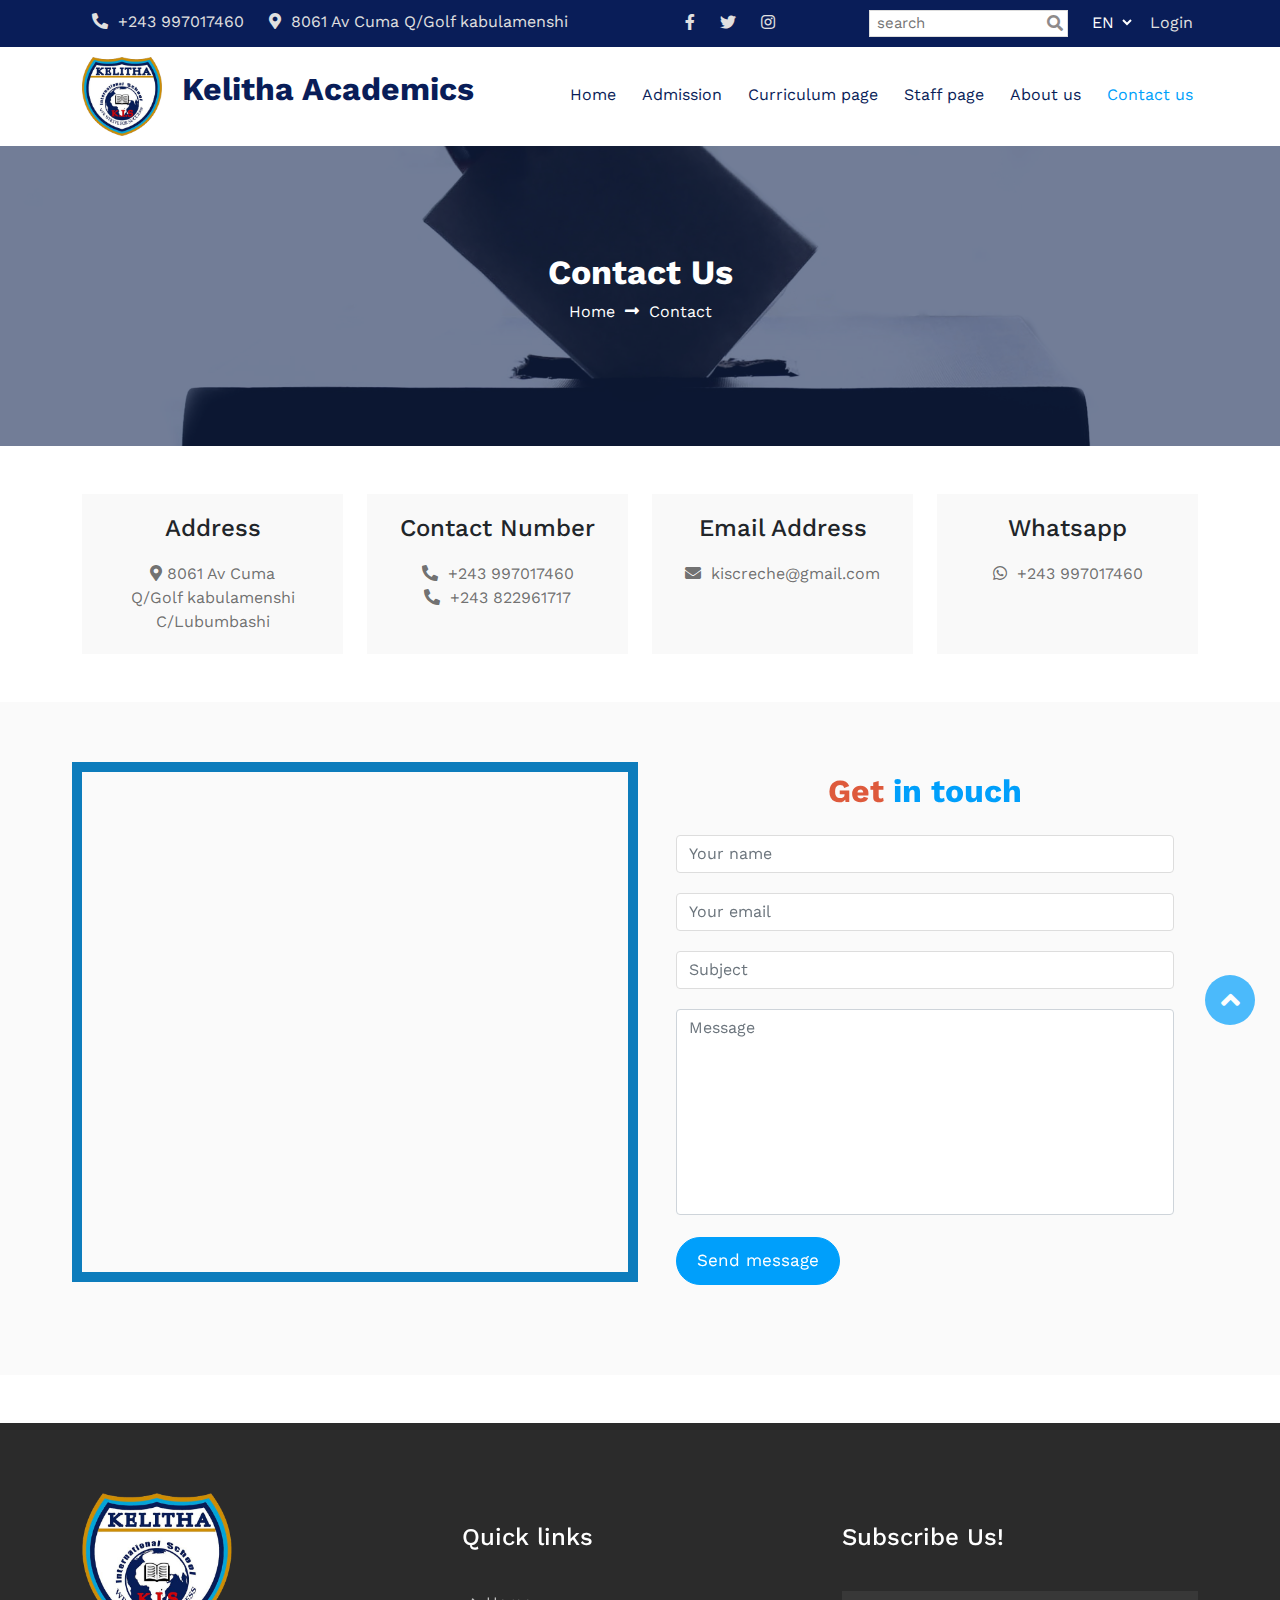
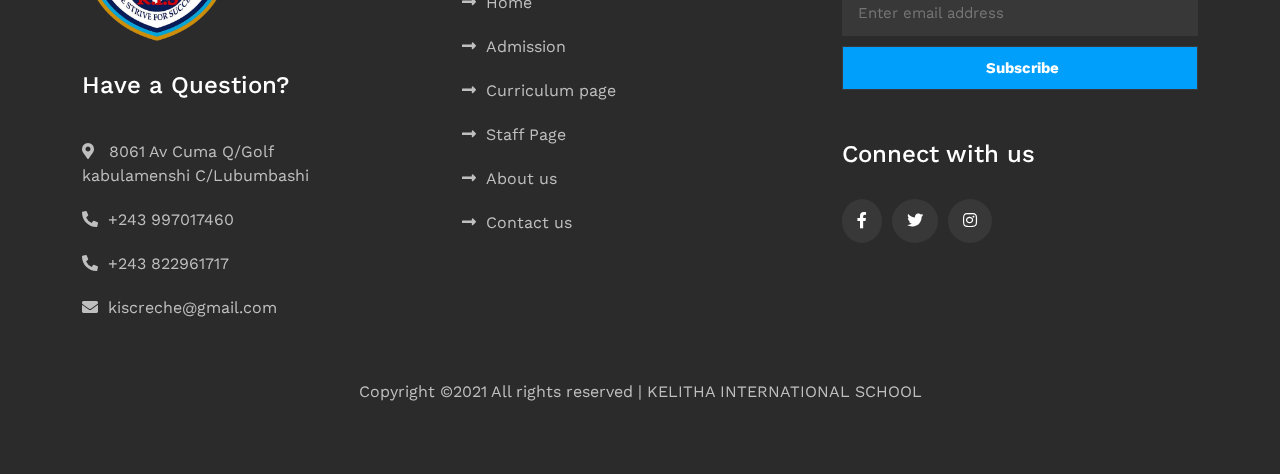
<file: contact.html>
<!DOCTYPE html>
<html lang="en">

<head>
    <meta charset="UTF-8">
    <meta name="viewport" content="width=device-width, initial-scale=1.0">
    <title>Contact | Kelitha International School</title>

    <link rel="shortcut icon" href="favicon.ico" type="image/x-icon">
    <!-- Bootstrap CSS -->
    <link href="assets/css/bootstrap.min.css" rel="stylesheet">

    <!-- Font awesome cdn -->
    <link rel="stylesheet" href="https://cdnjs.cloudflare.com/ajax/libs/font-awesome/5.15.3/css/all.min.css" />

    <!-- Google font -->
    <link href="https://fonts.googleapis.com/css2?family=Work+Sans:wght@300;400;500;600;700;800;900&display=swap" rel="stylesheet">

    <!-- Animate css-->
    <link rel="stylesheet" href="assets/css/animate.min.css">

    <!-- resource css link -->
    <link rel="stylesheet" href="assets/css/style.css">
    <link rel="stylesheet" href="assets/css/responsive.css">
</head>

<body>

    <a href="#0" class="scrollToTop"><i class="fas fa-angle-up"></i></a>

    <!-- ==================== Header section start ===================== -->
    <section id="header-section">
        <!-- Header top -->
        <div class="header-top">
            <div class="container">
                <div class="row">
                    <div class="col-lg-6 col-md-7">
                        <div class="header-top-left">
                            <ul>
                                <li>
                                    <a href="tel:+243 997017460"><i class="fas fa-phone-alt"></i>+243 997017460</a></li>
                                <li>
                                    <a href="#"><i class="fas fa-map-marker-alt"></i>8061 Av Cuma Q/Golf kabulamenshi</a>
                                </li>
                            </ul>
                        </div>
                    </div>
                    <div class="col-lg-2 col-md-1">
                        <div class="header-top-middle">
                            <ul>
                                <li><a href="#"><i class="fab fa-facebook-f"></i></a></li>
                                <li><a href="#"><i class="fab fa-twitter"></i></a></li>
                                <li><a href="#"><i class="fab fa-instagram"></i></a></li>
                            </ul>
                        </div>
                    </div>
                    <div class="col-lg-4 col-md-4">
                        <div class="header-top-right">
                            <ul>
                                <li>
                                    <a href="#" class="srch"><input type="text" placeholder="search"></a>
                                </li>
                                <li>
                                    <a href="#">
                                        <select name="lang" id="lang">
                                            <option value="English">EN</option>
                                            <option value="French">FR</option>
                                        </select>
                                    </a>
                                </li>
                                <li><a href="login.html">Login</a></li>
                            </ul>
                        </div>
                    </div>
                </div>
            </div>
        </div>

        <!-- Header bottom-->
        <div class="header-bottom b-1">
            <div class="container">
                <div class="row">
                    <div class="col-lg-5">
                        <div class="header-bottom-left">
                            <div class="logo">
                                <a href="index.html"><img src="assets/img/logo.png" alt="logo"></a>
                                <span>kelitha Academics</span>
                            </div>
                        </div>
                    </div>
                    <div class="col-lg-7">
                        <div class="header-bottom-right">
                            <nav class="navbar navbar-expand-lg navbar-light bg-light" id="nav-section">
                                <button class="navbar-toggler" type="button" data-toggle="collapse" data-target="#navbarNavDropdown" aria-controls="navbarNavDropdown" aria-expanded="false" aria-label="Toggle navigation">
                                  <span class="navbar-toggler-icon"></span>
                                </button>
                                <div class="collapse navbar-collapse" id="navbarNavDropdown">
                                    <ul class="navbar-nav">
                                        <li class="nav-item">
                                            <a class="nav-link" href="index.html">Home</a>
                                        </li>
                                        <li class="nav-item">
                                            <a class="nav-link" href="admission.html">Admission</a>
                                        </li>
                                        <li class="nav-item">
                                            <a class="nav-link" href="curriculum.html">Curriculum page</a>
                                        </li>
                                        <li class="nav-item">
                                            <a class="nav-link" href="staff.html">Staff page</a>
                                        </li>
                                        <li class="nav-item">
                                            <a class="nav-link" href="about.html">About us</a>
                                        </li>
                                        <li class="nav-item last">
                                            <a class="nav-link active" href="contact.html">Contact us <span class="sr-only">(current)</span></a>
                                        </li>
                                    </ul>
                                </div>
                            </nav>
                        </div>
                    </div>
                </div>
            </div>
        </div>
    </section>
    <!-- ==================== Header section end ===================== -->


    <!-- ==================== Mini banner section start ===================== -->
    <section id="sub-banner" class=" sub-banner-2 mb-5">
        <div class="container">
            <div class="row">
                <div class="col-md-12">
                    <div class="sub-banner-main">
                        <h3>Contact Us</h3>
                        <p><a href="index.html">Home</a><i class="fas fa-long-arrow-alt-right"></i>Contact</p>
                    </div>
                </div>
            </div>
        </div>
    </section>
    <!-- ==================== Mini banner section end ===================== -->


    <!-- ==================== Contact section top start ===================== -->
    <section id="contact-section-top" class="mb-5">
        <div class="container">
            <div class="row">
                <div class="col-lg-3 col-md-6">
                    <div class="contact-item">
                        <h3>Address</h3>
                        <p> <i class="fas fa-map-marker-alt"></i> 8061 Av Cuma <br> Q/Golf kabulamenshi C/Lubumbashi</p>
                    </div>
                </div>
                <div class="col-lg-3 col-md-6">
                    <div class="contact-item">
                        <h3>Contact Number</h3>
                        <a href="tel:+243 997017460"><i class="fas fa-phone-alt"></i>+243 997017460</a><br>
                        <a href="tel:+243 997017460"><i class="fas fa-phone-alt"></i>+243 822961717</a>
                    </div>
                </div>
                <div class="col-lg-3 col-md-6">
                    <div class="contact-item">
                        <h3>Email Address</h3>
                        <a href="mailto:kiscreche@gmail.com"><i class="fas fa-envelope"></i>kiscreche@gmail.com</a>
                    </div>
                </div>
                <div class="col-lg-3 col-md-6">
                    <div class="contact-item">
                        <h3>Whatsapp</h3>
                        <a href="#"><i class="fab fa-whatsapp"></i>+243 997017460</a>
                    </div>
                </div>
            </div>
        </div>
    </section>
    <!-- ==================== Contact section start ===================== -->


    <!-- ==================== Connect section start ===================== -->
    <section id="connect-section">
        <div class="container">
            <div class="row">
                <div class="col-lg-6">
                    <div class="connect-left">
                        <iframe src="https://www.google.com/maps/embed?pb=!1m18!1m12!1m3!1d2968.2917289530833!2d-87.64808628514159!3d41.929582270170805!2m3!1f0!2f0!3f0!3m2!1i1024!2i768!4f13.1!3m3!1m2!1s0x880fd30f2630e551%3A0x3e719e44a5cef714!2s2625%20N%20Orchard%20St%2C%20Chicago%2C%20IL%2060614%2C%20USA!5e0!3m2!1sen!2sbd!4v1629976355672!5m2!1sen!2sbd"
                            style="border:0;" allowfullscreen="" loading="lazy"></iframe>
                    </div>
                </div>
                <div class="col-lg-6">
                    <div class="connect-right">
                        <h2 class="title"><span>Get </span>in touch</h2>
                        <form action="#" class="container">
                            <div class="form-row row">
                                <div class="form-group col-md-12">
                                    <input type="text" class="form-control" id="name" placeholder="Your name"><br>
                                </div>
                            </div>

                            <div class="form-row row">
                                <div class="form-group col-md-12">
                                    <input type="email" class="form-control" id="email" placeholder="Your email"><br>
                                </div>
                            </div>
                            <div class="form-row row">
                                <div class="form-group col-md-12">

                                    <input type="text" class="form-control" id="sub" placeholder="Subject"><br>
                                </div>
                            </div>
                            <div class="form-row row">
                                <div class="form-group col-md-12">
                                    <textarea class="form-control" rows="8" placeholder="Message "></textarea><br>
                                </div>
                            </div>
                            <button type="submit" class="btn">Send message</button>


                        </form>
                    </div>
                </div>
            </div>
        </div>
    </section>
    <!-- ==================== Connect section end ===================== -->


    <!-- ==================== Footer section start ===================== -->
    <section id="footer-section" class="mt-5">
        <div class="container">
            <div class="row">
                <div class="col-md-4">
                    <div class="footer-item">
                        <a href="index.html"><img src="assets/img/logo.png" alt=""></a>
                        <h5>Have a Question?</h5>
                        <ul>
                            <li>
                                <a href="#"><i class="fas fa-map-marker-alt"></i> 8061 Av Cuma Q/Golf <br> kabulamenshi C/Lubumbashi</a>
                            </li>
                            <li>
                                <a href="tel:+243 997017460"><i class="fas fa-phone-alt"></i>+243 997017460</a>
                                <a href="tel:+243 997017460"><i class="fas fa-phone-alt"></i>+243 822961717</a>
                            </li>
                            <li>
                                <a href="mailto:kiscreche@gmail.com"><i class="fas fa-envelope"></i>kiscreche@gmail.com</a>
                            </li>
                        </ul>
                    </div>
                </div>
                <div class="col-md-4">
                    <div class="footer-item">
                        <h5>Quick links</h5>
                        <ul>
                            <li>
                                <a href="index.html"><i class="fas fa-long-arrow-alt-right"></i>Home</a>
                            </li>
                            <li>
                                <a href="admission.html"><i class="fas fa-long-arrow-alt-right"></i>Admission</a>
                            </li>
                            <li>
                                <a href="#"><i class="fas fa-long-arrow-alt-right"></i>Curriculum page</a>
                            </li>
                            <li>
                                <a href="staff.html"><i class="fas fa-long-arrow-alt-right"></i>Staff Page</a>
                            </li>
                            <li>
                                <a href="about.html"><i class="fas fa-long-arrow-alt-right"></i>About us</a>
                            </li>
                            <li>
                                <a href="contact.html"><i class="fas fa-long-arrow-alt-right"></i>Contact us</a>
                            </li>
                        </ul>
                    </div>
                </div>
                <div class="col-md-4">
                    <div class="footer-item">
                        <div class="subscribe">
                            <h5>Subscribe Us!</h5>
                            <input type="email" placeholder="Enter email address">
                            <input type="button" value="Subscribe">
                        </div>
                        <div class="connect">
                            <h5>Connect with us</h5>
                            <a href="#"><i class="fab fa-facebook-f"></i></a>
                            <a href="#"><i class="fab fa-twitter"></i></a>
                            <a href="#"><i class="fab fa-instagram"></i></a>
                        </div>
                    </div>
                </div>
            </div>
            <p class="copy">Copyright &copy;2021 All rights reserved | KELITHA INTERNATIONAL SCHOOL</p>
        </div>
    </section>
    <!-- ==================== Footer section end ===================== -->






    <!-- JQuery js -->
    <script src="assets/js/jquery-3.5.1.min.js"></script>

    <!-- Bootstrap js-->
    <script src="assets/js/popper.min.js"></script>
    <script src="assets/js/bootstrap.bundle.min.js"></script>
    <script src="assets/js/bootstrap.min.js"></script>

    <!-- Js resource -->
    <script src="assets/js/main.js"></script>

</body>

</html>
</file>
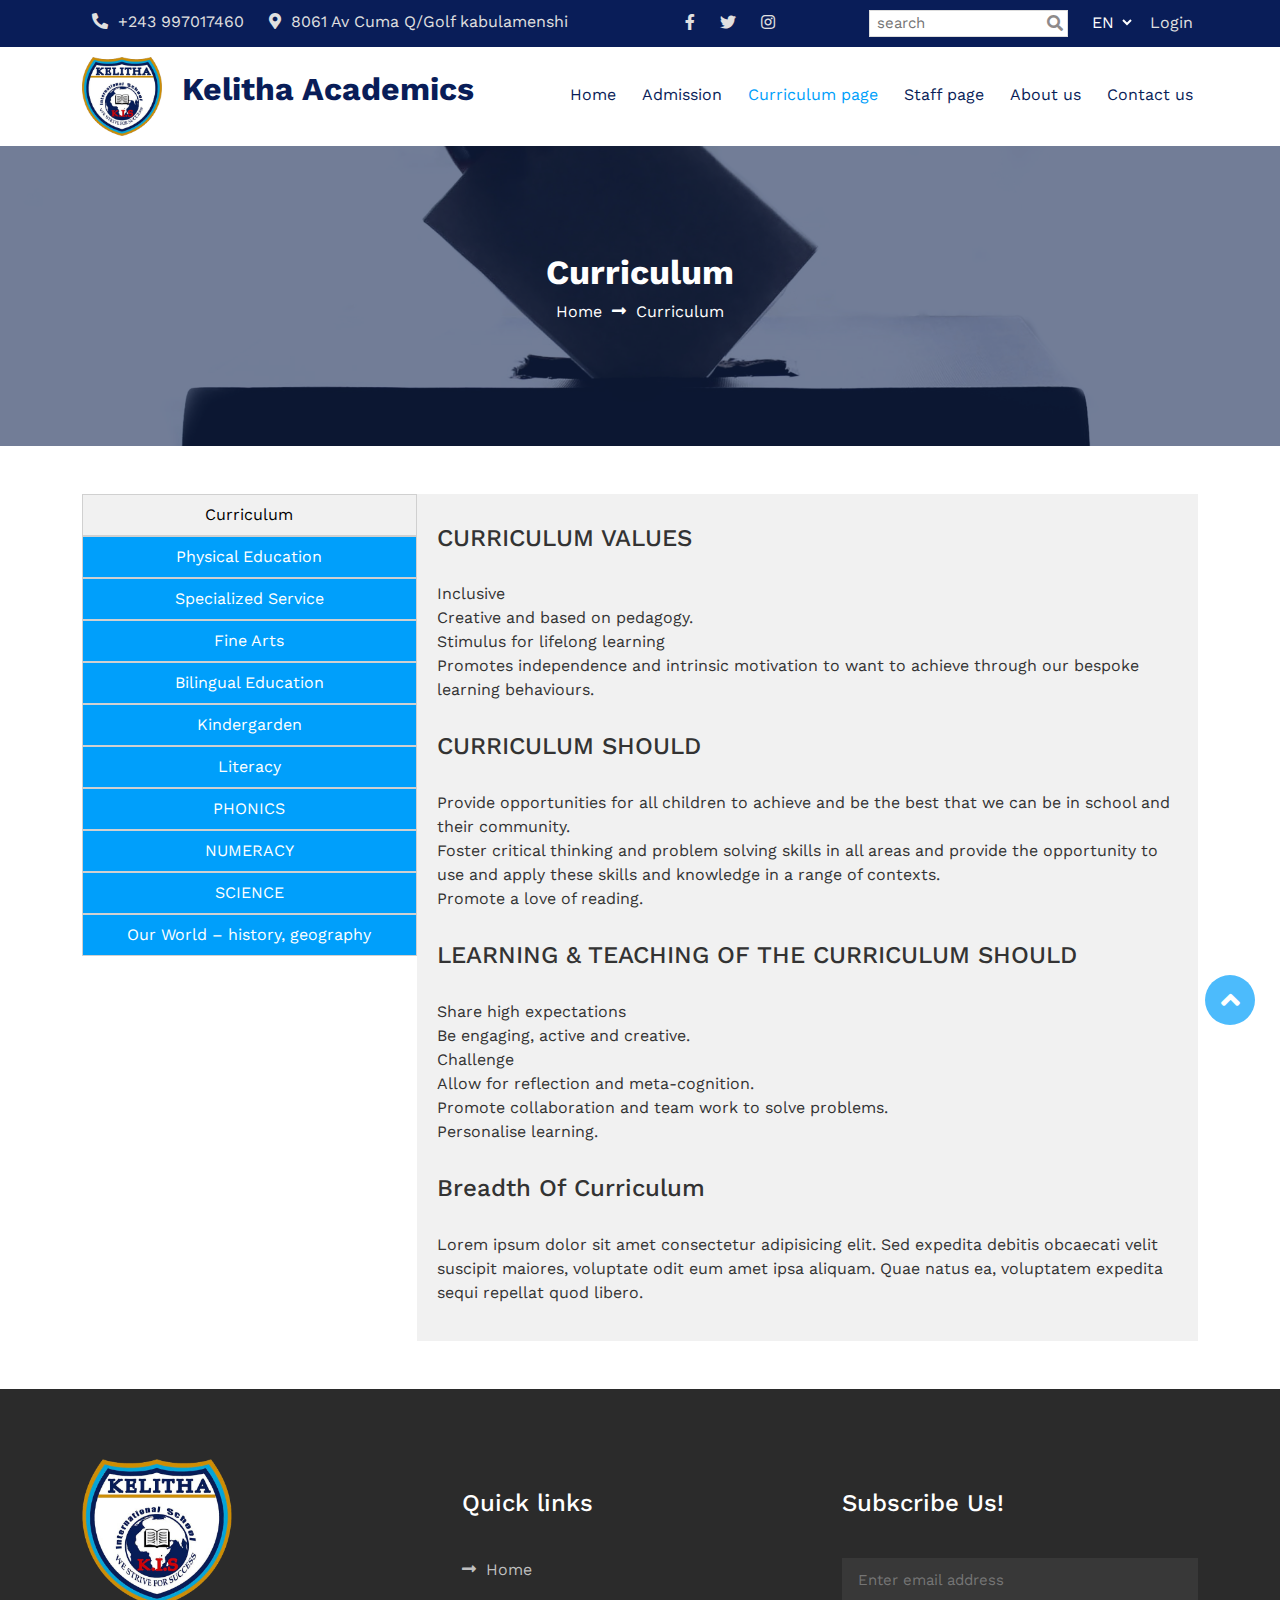
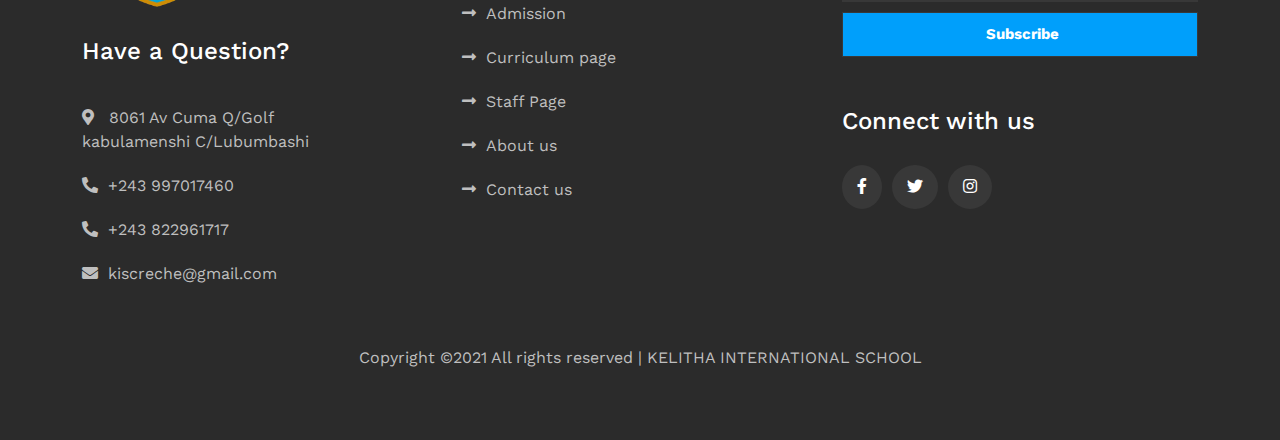
<file: curriculum.html>
<!DOCTYPE html>
<html lang="en">

<head>
    <meta charset="UTF-8">
    <meta name="viewport" content="width=device-width, initial-scale=1.0">
    <title>Curriculum | Kelitha International School</title>

    <link rel="shortcut icon" href="favicon.ico" type="image/x-icon">
    <!-- Bootstrap CSS -->
    <link href="assets/css/bootstrap.min.css" rel="stylesheet">

    <!-- Font awesome cdn -->
    <link rel="stylesheet" href="https://cdnjs.cloudflare.com/ajax/libs/font-awesome/5.15.3/css/all.min.css" />

    <!-- Google font -->
    <link href="https://fonts.googleapis.com/css2?family=Work+Sans:wght@300;400;500;600;700;800;900&display=swap" rel="stylesheet">

    <!-- Animate css-->
    <link rel="stylesheet" href="assets/css/animate.min.css">

    <!-- resource css link -->
    <link rel="stylesheet" href="assets/css/style.css">
    <link rel="stylesheet" href="assets/css/responsive.css">
</head>

<body>

    <a href="#0" class="scrollToTop"><i class="fas fa-angle-up"></i></a>

    <!-- ==================== Header section start ===================== -->
    <section id="header-section">
        <!-- Header top -->
        <div class="header-top">
            <div class="container">
                <div class="row">
                    <div class="col-lg-6 col-md-7">
                        <div class="header-top-left">
                            <ul>
                                <li>
                                    <a href="tel:+243 997017460"><i class="fas fa-phone-alt"></i>+243 997017460</a></li>
                                <li>
                                    <a href="#"><i class="fas fa-map-marker-alt"></i>8061 Av Cuma Q/Golf kabulamenshi</a>
                                </li>
                            </ul>
                        </div>
                    </div>
                    <div class="col-lg-2 col-md-1">
                        <div class="header-top-middle">
                            <ul>
                                <li><a href="#"><i class="fab fa-facebook-f"></i></a></li>
                                <li><a href="#"><i class="fab fa-twitter"></i></a></li>
                                <li><a href="#"><i class="fab fa-instagram"></i></a></li>
                            </ul>
                        </div>
                    </div>
                    <div class="col-lg-4 col-md-4">
                        <div class="header-top-right">
                            <ul>
                                <li>
                                    <a href="#" class="srch"><input type="text" placeholder="search"></a>
                                </li>
                                <li>
                                    <a href="#">
                                        <select name="lang" id="lang">
                                            <option value="English">EN</option>
                                            <option value="French">FR</option>
                                        </select>
                                    </a>
                                </li>
                                <li><a href="login.html">Login</a></li>
                            </ul>
                        </div>
                    </div>
                </div>
            </div>
        </div>

        <!-- Header bottom-->
        <div class="header-bottom b-1">
            <div class="container">
                <div class="row">
                    <div class="col-lg-5">
                        <div class="header-bottom-left">
                            <div class="logo">
                                <a href="index.html"><img src="assets/img/logo.png" alt="logo"></a>
                                <span>kelitha Academics</span>
                            </div>
                        </div>
                    </div>
                    <div class="col-lg-7">
                        <div class="header-bottom-right">
                            <nav class="navbar navbar-expand-lg navbar-light bg-light" id="nav-section">
                                <button class="navbar-toggler" type="button" data-toggle="collapse" data-target="#navbarNavDropdown" aria-controls="navbarNavDropdown" aria-expanded="false" aria-label="Toggle navigation">
                                  <span class="navbar-toggler-icon"></span>
                                </button>
                                <div class="collapse navbar-collapse" id="navbarNavDropdown">
                                    <ul class="navbar-nav">
                                        <li class="nav-item">
                                            <a class="nav-link" href="index.html">Home</a>
                                        </li>
                                        <li class="nav-item">
                                            <a class="nav-link" href="admission.html">Admission</a>
                                        </li>
                                        <li class="nav-item">
                                            <a class="nav-link active" href="curriculum.html">Curriculum page <span class="sr-only">(current)</span></a>
                                        </li>
                                        <li class="nav-item">
                                            <a class="nav-link" href="staff.html">Staff page</a>
                                        </li>
                                        <li class="nav-item">
                                            <a class="nav-link" href="about.html">About us</a>
                                        </li>

                                        <li class="nav-item last">
                                            <a class="nav-link" href="contact.html">Contact us</a>
                                        </li>
                                    </ul>
                                </div>
                            </nav>
                        </div>
                    </div>
                </div>
            </div>
        </div>
    </section>
    <!-- ==================== Header section end ===================== -->


    <!-- ==================== Mini banner section start ===================== -->
    <section id="sub-banner" class=" sub-banner-2 mb-5">
        <div class="container">
            <div class="row">
                <div class="col-md-12">
                    <div class="sub-banner-main">
                        <h3>Curriculum</h3>
                        <p><a href="index.html">Home</a><i class="fas fa-long-arrow-alt-right"></i>Curriculum</p>
                    </div>
                </div>
            </div>
        </div>
    </section>
    <!-- ==================== Mini banner section end ===================== -->


    <!-- ==================== Curriculam section start ===================== -->
    <section id="curriculam-section">
        <div class="container">
            <div class="row">
                <div class="col-md-12">
                    <div class="curriculam-item">
                        <div class="d-flex align-items-start">
                            <div class="nav flex-column nav-pills me-3" id="v-pills-tab" role="tablist" aria-orientation="vertical">
                                <button class="nav-link active" id="v-pills-curri-tab" data-bs-toggle="pill" data-bs-target="#v-pills-curri" type="button" role="tab" aria-controls="v-pills-curri" aria-selected="true">Curriculum</button>
                                <button class="nav-link" id="v-pills-phy-tab" data-bs-toggle="pill" data-bs-target="#v-pills-phy" type="button" role="tab" aria-controls="v-pills-phy" aria-selected="false">Physical Education</button>
                                <button class="nav-link" id="v-pills-special-tab" data-bs-toggle="pill" data-bs-target="#v-pills-special" type="button" role="tab" aria-controls="v-pills-special" aria-selected="false">Specialized Service</button>
                                <button class="nav-link" id="v-pills-fine-tab" data-bs-toggle="pill" data-bs-target="#v-pills-fine" type="button" role="tab" aria-controls="v-pills-fine" aria-selected="false">Fine Arts</button>
                                <button class="nav-link" id="v-pills-bili-tab" data-bs-toggle="pill" data-bs-target="#v-pills-bili" type="button" role="tab" aria-controls="v-pills-bili" aria-selected="false">Bilingual Education</button>
                                <button class="nav-link" id="v-pills-kinder-tab" data-bs-toggle="pill" data-bs-target="#v-pills-kinder" type="button" role="tab" aria-controls="v-pills-kinder" aria-selected="false">Kindergarden</button>
                                <button class="nav-link" id="v-pills-literacy-tab" data-bs-toggle="pill" data-bs-target="#v-pills-literacy" type="button" role="tab" aria-controls="v-pills-literacy" aria-selected="false">Literacy</button>
                                <button class="nav-link" id="v-pills-phonics-tab" data-bs-toggle="pill" data-bs-target="#v-pills-phonics" type="button" role="tab" aria-controls="v-pills-phonics" aria-selected="false">PHONICS</button>
                                <button class="nav-link" id="v-pills-numeracy-tab" data-bs-toggle="pill" data-bs-target="#v-pills-numeracy" type="button" role="tab" aria-controls="v-pills-numeracy" aria-selected="false">NUMERACY</button>
                                <button class="nav-link" id="v-pills-science-tab" data-bs-toggle="pill" data-bs-target="#v-pills-science" type="button" role="tab" aria-controls="v-pills-science" aria-selected="false">SCIENCE</button>
                                <button class="nav-link" id="v-pills-world-tab" data-bs-toggle="pill" data-bs-target="#v-pills-world" type="button" role="tab" aria-controls="v-pills-world" aria-selected="false">Our World – history, geography</button>
                            </div>
                            <div class="tab-content" id="v-pills-tabContent">
                                <div class="tab-pane fade show active" id="v-pills-curri" role="tabpanel" aria-labelledby="v-pills-curri-tab">
                                    <h5>CURRICULUM VALUES</h5>
                                    <ul>
                                        <li>Inclusive</li>
                                        <li>Creative and based on pedagogy.</li>
                                        <li>Stimulus for lifelong learning</li>
                                        <li>Promotes independence and intrinsic motivation to want to achieve through our bespoke learning behaviours.</li>
                                    </ul>

                                    <h5>CURRICULUM SHOULD</h5>
                                    <ul>
                                        <li>Provide opportunities for all children to achieve and be the best that we can be in school and their community.</li>
                                        <li>Foster critical thinking and problem solving skills in all areas and provide the opportunity to use and apply these skills and knowledge in a range of contexts.</li>
                                        <li>Promote a love of reading.</li>
                                    </ul>

                                    <h5>LEARNING & TEACHING OF THE CURRICULUM SHOULD</h5>
                                    <ul>
                                        <li>Share high expectations</li>
                                        <li>Be engaging, active and creative.</li>
                                        <li>Challenge</li>
                                        <li>Allow for reflection and meta-cognition.</li>
                                        <li>Promote collaboration and team work to solve problems.</li>
                                        <li>Personalise learning.</li>
                                    </ul>

                                    <h5>Breadth Of Curriculum</h5>
                                    <p>Lorem ipsum dolor sit amet consectetur adipisicing elit. Sed expedita debitis obcaecati velit suscipit maiores, voluptate odit eum amet ipsa aliquam. Quae natus ea, voluptatem expedita sequi repellat quod libero.</p>
                                </div>
                                <div class="tab-pane fade" id="v-pills-phy" role="tabpanel" aria-labelledby="v-pills-phy-tab">
                                    <h5>Curriculum Description:</h5>
                                    <p> The goals for physical development and health are: Build skills that will allow them to identify short and long term goals, utilize technology, follow directions, work cooperatively with others, problem solving communication,
                                        responsible decision making, and team building skills are a major emphasis as well. <br><br>As a whole, Physical Education is essential for the development of a child’s growth. Children as well as adults need movement
                                        to help sustain a healthy balance. The world is in constant and we are part of it.</p>

                                    <h5>Kindergarten</h5>
                                    <p> The goals for physical development and health are: Build skills that will allow them to identify short and long term goals, utilize technology, follow directions, work cooperatively with others, problem solving communication,
                                        responsible decision making, and team building skills are a major emphasis as well. <br><br>As a whole, Physical Education is essential for the development of a child’s growth. Children as well as adults need movement
                                        to help sustain a healthy balance. The world is in constant and we are part of it.</p>

                                    <h5>1st and 2nd Grade</h5>
                                    <p>Students should be aware of space and others. They should be able to play organized games. They will be able to perform exercise with little or no instruction or demonstration.</p>

                                    <h5>3rd, 4th, & 5th Grades</h5>
                                    <p>Students should be able to follow directions and perform exercises without demonstration. They should be able to play team sports with recognition that winning isn’t always the outcome. Students should also have a regular
                                        workout routine. By the fifth grade students will be introduced to volleyball, softball, flag football and other sports of that nature. This will enhance their teamwork awareness as well as recognizing their physical
                                        abilities. By the end of the fifth grade they can participate in after school sports teams and activities.</p>

                                    <h5>6th, 7th, & 8th Grades</h5>
                                    <p>Students should have knowledge and improvement in individual and team activities. They will also be taught the rules and strategies for “said” games. A variety of sports and other school sports activities within the
                                        curriculum are participated to meet the needs of the students. In Health, students will learn the composition of the human body and Family Life. They will also learn about dealing with peer pressure and conflict
                                        resolution.
                                    </p>
                                </div>
                                <div class="tab-pane fade" id="v-pills-special" role="tabpanel" aria-labelledby="v-pills-special-tab">
                                    <h5>Consultative</h5>
                                    <ul>
                                        <li>Special educator provides accommodations or modifications for general educator to implement in the classroom (omit -- to assist student)</li>
                                        <li>Special educator provides accommodations or modifications for general educator to implement in the classroom (omit -- to assist student)</li>
                                        <li>Special educator provides accommodations or modifications for general educator to implement in the classroom (omit -- to assist student)</li>
                                    </ul>
                                    <h5>Consultative</h5>
                                    <ul>
                                        <li>Special educator provides accommodations or modifications for general educator to implement in the classroom (omit -- to assist student)</li>
                                        <li>Special educator provides accommodations or modifications for general educator to implement in the classroom (omit -- to assist student)</li>
                                        <li>Special educator provides accommodations or modifications for general educator to implement in the classroom (omit -- to assist student)</li>
                                    </ul>
                                    <h5>Consultative</h5>
                                    <ul>
                                        <li>Special educator provides accommodations or modifications for general educator to implement in the classroom (omit -- to assist student)</li>
                                        <li>Special educator provides accommodations or modifications for general educator to implement in the classroom (omit -- to assist student)</li>
                                        <li>Special educator provides accommodations or modifications for general educator to implement in the classroom (omit -- to assist student)</li>
                                    </ul>
                                </div>
                                <div class="tab-pane fade" id="v-pills-fine" role="tabpanel" aria-labelledby="v-pills-fine-tab">
                                    <h5>Curriculum Outline:</h5>
                                    <ul>
                                        <li>Observe works of art in the forms of music, poetry, literature, paintings, etc.</li>
                                        <li>Observe works of art in the forms of music, poetry, literature, paintings, etc.</li>
                                        <li>Observe works of art in the forms of music, poetry, literature, paintings, etc.</li>
                                        <li>Observe works of art in the forms of music, poetry, literature, paintings, etc.</li>
                                    </ul>
                                    <h5>Curriculum Outline:</h5>
                                    <ul>
                                        <li>Observe works of art in the forms of music, poetry, literature, paintings, etc.</li>
                                        <li>Observe works of art in the forms of music, poetry, literature, paintings, etc.</li>
                                        <li>Observe works of art in the forms of music, poetry, literature, paintings, etc.</li>
                                        <li>Observe works of art in the forms of music, poetry, literature, paintings, etc.</li>
                                    </ul>
                                    <h5>Curriculum Outline:</h5>
                                    <ul>
                                        <li>Observe works of art in the forms of music, poetry, literature, paintings, etc.</li>
                                        <li>Observe works of art in the forms of music, poetry, literature, paintings, etc.</li>
                                        <li>Observe works of art in the forms of music, poetry, literature, paintings, etc.</li>
                                        <li>Observe works of art in the forms of music, poetry, literature, paintings, etc.</li>
                                    </ul>
                                </div>
                                <div class="tab-pane fade" id="v-pills-bili" role="tabpanel" aria-labelledby="v-pills-bili-tab">
                                    <h5>Goals and Standards:</h5>
                                    <h6>Goal 1:</h6>
                                    <ul>
                                        <li>for personal and instructional interactions in the classroom</li>
                                        <li>for personal and instructional interactions in the classroom</li>
                                        <li>for personal and instructional interactions in the classroom</li>
                                    </ul>
                                    <br>
                                    <h6>Goal 2:</h6>
                                    <ul>
                                        <li>for personal and instructional interactions in the classroom</li>
                                        <li>for personal and instructional interactions in the classroom</li>
                                        <li>for personal and instructional interactions in the classroom</li>
                                    </ul>
                                    <br>
                                    <h6>Goal 3:</h6>
                                    <ul>
                                        <li>for personal and instructional interactions in the classroom</li>
                                        <li>for personal and instructional interactions in the classroom</li>
                                        <li>for personal and instructional interactions in the classroom</li>
                                    </ul>
                                </div>
                                <div class="tab-pane fade" id="v-pills-kinder" role="tabpanel" aria-labelledby="v-pills-kinder-tab">
                                    <h5>Content Mastery</h5>
                                    <ul>
                                        <li>Recognize number words through 10</li>
                                        <li>Recognize number words through 10</li>
                                        <li>Recognize number words through 10</li>
                                    </ul>
                                    <h5>Science</h5>
                                    <p>The children are being exposed to basic safety rules, experiments, observations, earth science, life science, and physical science.
                                    </p>
                                    <h5>Content Mastery</h5>
                                    <ul>
                                        <li>Recognize number words through 10</li>
                                        <li>Recognize number words through 10</li>
                                        <li>Recognize number words through 10</li>
                                    </ul>
                                    <h5>Science</h5>
                                    <p>The children are being exposed to basic safety rules, experiments, observations, earth science, life science, and physical science.
                                    </p>
                                </div>
                                <div class="tab-pane fade" id="v-pills-literacy" role="tabpanel" aria-labelledby="v-pills-literacy-tab">
                                    <p>Literacy is taught every day in a dedicated lesson and in a cross curricular way, which provide highly structured and demanding activities to ensure good pupil progress. We encourage reading for pleasure and enjoyment
                                        across the school.<br><br>In EYFS children begin to use the Jelly Bean Scheme reading books as they promote a secure foundation in phonics. In KS1 we use, Oxford Reading Scheme supplemented with other texts. The
                                        Oxford Reading Scheme has systematic phonics at the heart of its books with well loved characters to engage the children. This scheme provides a breadth of rich reading material and experiences. This helps to play
                                        a major part in promoting language skills. By developing children's competence, precision and confidence as speakers, by encouraging the children to read poetry, fiction and non-fiction and by analysing the structure
                                        of stories so that insights into the nature and techniques of writing are gained, whilst at all times monitoring progress in each area, we feel we can provide a sound foundation on which your child's future language
                                        work can develop.</p>
                                </div>
                                <div class="tab-pane fade" id="v-pills-phonics" role="tabpanel" aria-labelledby="v-pills-phonics-tab">
                                    <p>Through Early Years and into KS1, we have also adopted Read, Write, Inc., a synthetic phonics programme which is delivered, throughout the school to enable our pupils to become secure readers, spellers and handwriters.
                                        It teaches the essential skills of linking sounds and letters together to form words, to ensure children's early reading and writing develop rapidly. In Year 2 the Read Write Inc spelling programme is introduced
                                        to further develop knowledge of spelling patterns and etymology. This is supplemented with a daily grammar session and supporting weekly homework. Communication is important in all walks of life and we hope to send
                                        your children on as excellent communicators in both spoken and written English.</p>
                                </div>
                                <div class="tab-pane fade" id="v-pills-numeracy" role="tabpanel" aria-labelledby="v-pills-numeracy-tab">
                                    <p>The basis of our mathematics teaching is a practical approach in the first instance using concrete objects and representations of concepts with many variations. Emphasis is placed on developing a mathematical fluency
                                        alongside reasoning, arithmetic and the ability to use and apply mathematics in real life situations and to explore and investigate mathematics itself. Children need to be able to, use problem solving and investigational
                                        strategies, understand mathematical concepts and techniques, apply mathematics to a range of contexts, develop a sense of what mathematics is about.<br><br>We have adopted the White Rose scheme of planning. We place
                                        a high emphasis on reasoning and and problem solving skills and developing these from an early age. We plan and deliver work in Mathematics through a daily Numeracy lesson as well as developing plentiful opportunities
                                        to use and apply maths skills in a range of other subjects.</p>
                                </div>
                                <div class="tab-pane fade" id="v-pills-science" role="tabpanel" aria-labelledby="v-pills-science-tab">
                                    Our aim at Swarland is to develop the children's scientific knowledge and understanding and to assist in the acquisition and progression of scientific skills. We have worked with a Science Technology, Engineering and Mathematics consultant (STEM) to design
                                    a bespoke science curriculum which builds upon and progresses scientific skills through the years. Children are encouraged to ask scientific questions to deepen their own understanding, design experiments and observe
                                    the awe and wonder of scientific phenomena. <br><br>Our aim at Swarland is to develop the children's scientific knowledge and understanding and to assist in the acquisition and progression
                                    of scientific skills. We have worked with a Science Technology, Engineering and Mathematics consultant (STEM) to design a bespoke science curriculum which builds upon and progresses scientific skills through the years.
                                    Children are encouraged to ask scientific questions to deepen their own understanding, design experiments and observe the awe and wonder of scientific phenomena.
                                </div>
                                <div class="tab-pane fade" id="v-pills-world" role="tabpanel" aria-labelledby="v-pills-world-tab">
                                    <p>Within the programme of study for History we aim to help the children in Key Stage One to develop an awareness of the past and of the ways in which it was different from the present. We discuss ways in which we can
                                        find out about the past and set the study of the past in a chronological framework. The areas of study include the family and the everyday life, famous people in British History and past events and local history
                                        topics. <br>Within the programme of study for History in Key Stage Two we aim to teach the children about important episodes and developments in Britain's past, from Roman to Modern times, about ancient civilisations
                                        and the history of other parts of the world. They are helped to develop a chronological framework through links across different study units. They also investigate local history and use a range of sources of information
                                        including historical field work.. <br><br>Our work in geography is predominantly concerned with the study of places, the people who live in them and the human and physical processes which occur in them. Our main
                                        aim is to develop geographical knowledge and understanding within the children, whilst learning about the U.K. and its relationships with other countries. We make extensive use of the local environment and we take
                                        Key Stage Two pupils away each year for a week long field trip.</p>
                                </div>
                            </div>
                        </div>
                    </div>
                </div>
            </div>
        </div>
    </section>
    <!-- ==================== Curriculam section end ===================== -->





    <!-- ==================== Footer section start ===================== -->
    <section id="footer-section" class="mt-5">
        <div class="container">
            <div class="row">
                <div class="col-md-4">
                    <div class="footer-item">
                        <a href="index.html"><img src="assets/img/logo.png" alt=""></a>
                        <h5>Have a Question?</h5>
                        <ul>
                            <li>
                                <a href="#"><i class="fas fa-map-marker-alt"></i> 8061 Av Cuma Q/Golf <br> kabulamenshi C/Lubumbashi</a>
                            </li>
                            <li>
                                <a href="tel:+243 997017460"><i class="fas fa-phone-alt"></i>+243 997017460</a>
                                <a href="tel:+243 997017460"><i class="fas fa-phone-alt"></i>+243 822961717</a>
                            </li>
                            <li>
                                <a href="mailto:kiscreche@gmail.com"><i class="fas fa-envelope"></i>kiscreche@gmail.com</a>
                            </li>
                        </ul>
                    </div>
                </div>
                <div class="col-md-4">
                    <div class="footer-item">
                        <h5>Quick links</h5>
                        <ul>
                            <li>
                                <a href="index.html"><i class="fas fa-long-arrow-alt-right"></i>Home</a>
                            </li>
                            <li>
                                <a href="admission.html"><i class="fas fa-long-arrow-alt-right"></i>Admission</a>
                            </li>
                            <li>
                                <a href="#"><i class="fas fa-long-arrow-alt-right"></i>Curriculum page</a>
                            </li>
                            <li>
                                <a href="staff.html"><i class="fas fa-long-arrow-alt-right"></i>Staff Page</a>
                            </li>
                            <li>
                                <a href="about.html"><i class="fas fa-long-arrow-alt-right"></i>About us</a>
                            </li>
                            <li>
                                <a href="contact.html"><i class="fas fa-long-arrow-alt-right"></i>Contact us</a>
                            </li>
                        </ul>
                    </div>
                </div>
                <div class="col-md-4">
                    <div class="footer-item">
                        <div class="subscribe">
                            <h5>Subscribe Us!</h5>
                            <input type="email" placeholder="Enter email address">
                            <input type="button" value="Subscribe">
                        </div>
                        <div class="connect">
                            <h5>Connect with us</h5>
                            <a href="#"><i class="fab fa-facebook-f"></i></a>
                            <a href="#"><i class="fab fa-twitter"></i></a>
                            <a href="#"><i class="fab fa-instagram"></i></a>
                        </div>
                    </div>
                </div>
            </div>
            <p class="copy">Copyright &copy;2021 All rights reserved | KELITHA INTERNATIONAL SCHOOL</p>
        </div>
    </section>
    <!-- ==================== Footer section end ===================== -->






    <!-- JQuery js -->
    <script src="assets/js/jquery-3.5.1.min.js"></script>

    <!-- Bootstrap js-->
    <script src="assets/js/popper.min.js"></script>
    <script src="assets/js/bootstrap.bundle.min.js"></script>
    <script src="assets/js/bootstrap.min.js"></script>

    <!-- Js resource -->
    <script src="assets/js/main.js"></script>

</body>

</html>
</file>
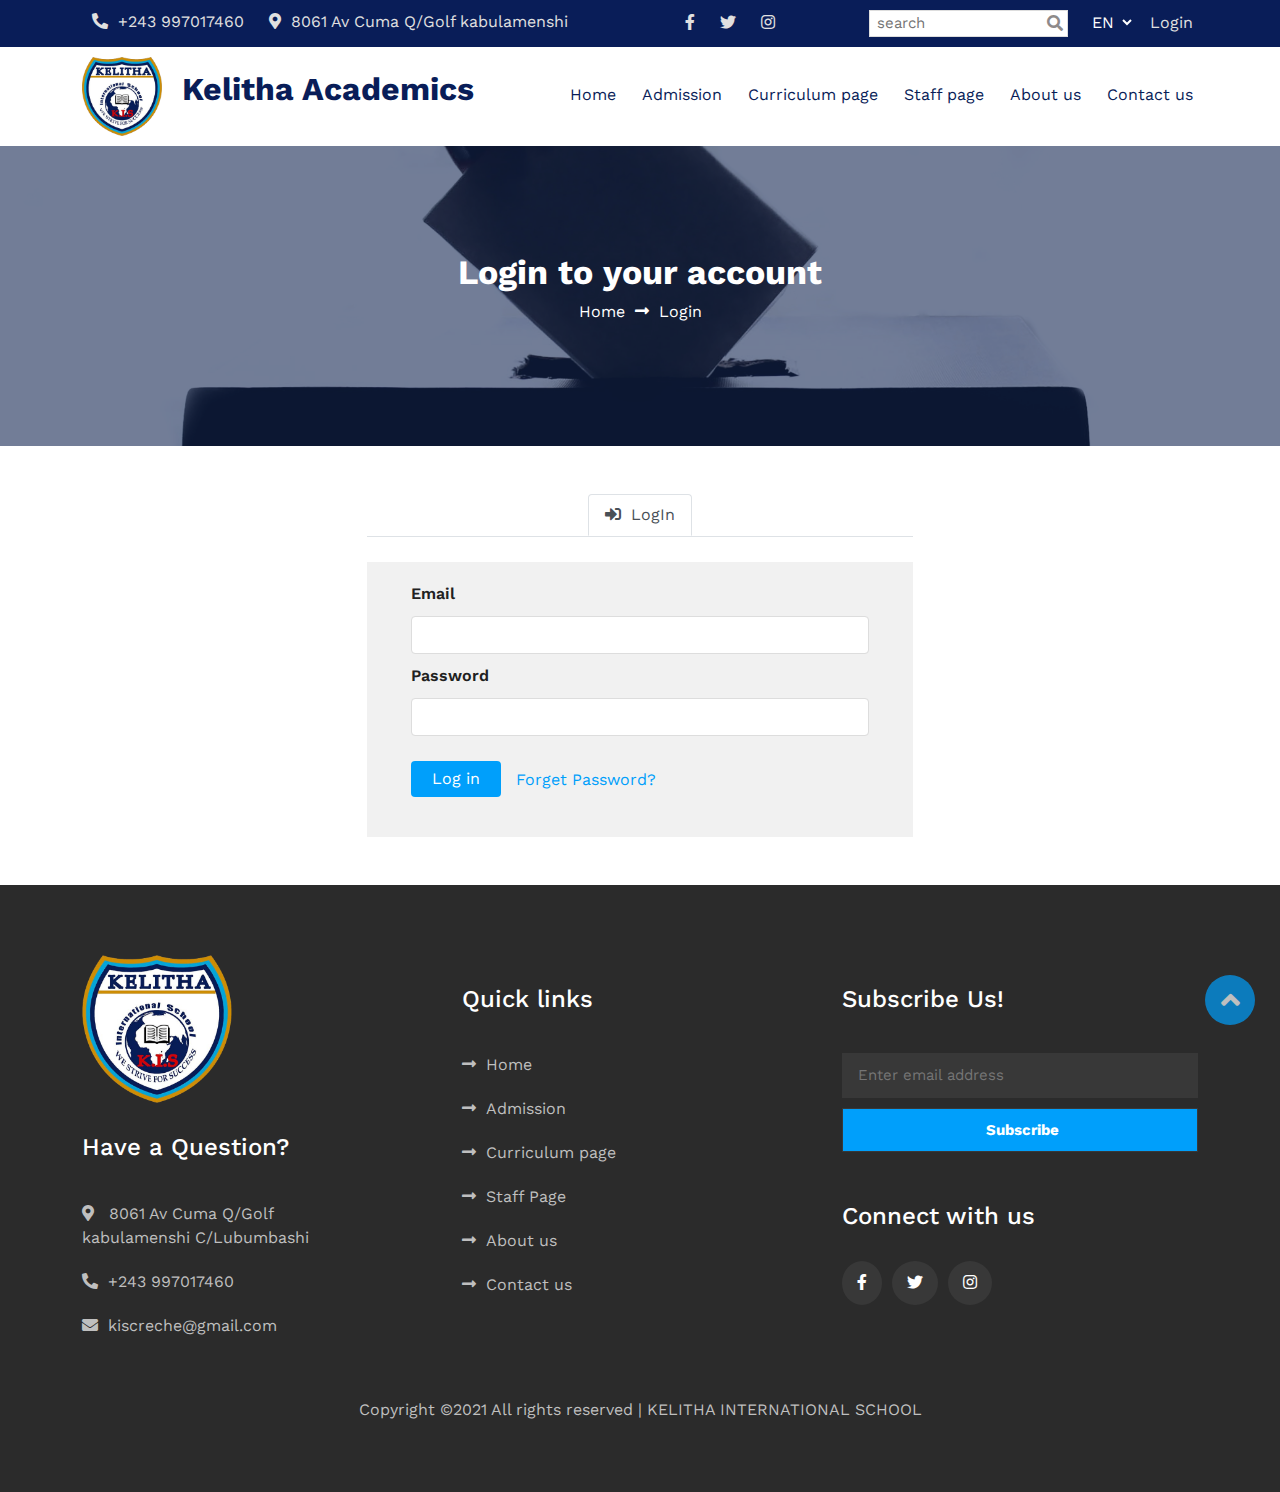
<file: login.html>
<!DOCTYPE html>
<html lang="en">

<head>
    <meta charset="UTF-8">
    <meta name="viewport" content="width=device-width, initial-scale=1.0">
    <title>Login | Kelitha International School</title>

    <link rel="shortcut icon" href="favicon.ico" type="image/x-icon">
    <!-- Bootstrap CSS -->
    <link href="assets/css/bootstrap.min.css" rel="stylesheet">

    <!-- Font awesome cdn -->
    <link rel="stylesheet" href="https://cdnjs.cloudflare.com/ajax/libs/font-awesome/5.15.3/css/all.min.css" />

    <!-- Google font -->
    <link href="https://fonts.googleapis.com/css2?family=Work+Sans:wght@300;400;500;600;700;800;900&display=swap" rel="stylesheet">

    <!-- Owl carousel-->
    <link rel="stylesheet" href="assets/css/owl.carousel.min.css">
    <link rel="stylesheet" href="assets/css/owl.theme.default.min.css">

    <!-- Animate css-->
    <link rel="stylesheet" href="assets/css/animate.min.css">


    <!-- resource css link -->
    <link rel="stylesheet" href="assets/css/style.css">
    <link rel="stylesheet" href="assets/css/responsive.css">
</head>

<body>

    <a href="#0" class="scrollToTop"><i class="fas fa-angle-up"></i></a>
    <!-- ==================== Header section start ===================== -->
    <section id="header-section">
        <!-- Header top -->
        <div class="header-top">
            <div class="container">
                <div class="row">
                    <div class="col-lg-6 col-md-7">
                        <div class="header-top-left">
                            <ul>
                                <li>
                                    <a href="tel:+243 997017460"><i class="fas fa-phone-alt"></i>+243 997017460</a></li>
                                <li>
                                    <a href="#"><i class="fas fa-map-marker-alt"></i>8061 Av Cuma Q/Golf kabulamenshi</a>
                                </li>
                            </ul>
                        </div>
                    </div>
                    <div class="col-lg-2 col-md-1">
                        <div class="header-top-middle">
                            <ul>
                                <li><a href="#"><i class="fab fa-facebook-f"></i></a></li>
                                <li><a href="#"><i class="fab fa-twitter"></i></a></li>
                                <li><a href="#"><i class="fab fa-instagram"></i></a></li>
                            </ul>
                        </div>
                    </div>
                    <div class="col-lg-4 col-md-4">
                        <div class="header-top-right">
                            <ul>
                                <li>
                                    <a href="#" class="srch"><input type="text" placeholder="search"></a>
                                </li>
                                <li>
                                    <a href="#">
                                        <select name="lang" id="lang">
                                            <option value="English">EN</option>
                                            <option value="French">FR</option>
                                        </select>
                                    </a>
                                </li>
                                <li><a href="login.html">Login</a></li>
                            </ul>
                        </div>
                    </div>
                </div>
            </div>
        </div>

        <!-- Header bottom-->
        <div class="header-bottom b-1">
            <div class="container">
                <div class="row">
                    <div class="col-lg-5">
                        <div class="header-bottom-left">
                            <div class="logo">
                                <a href="index.html"><img src="assets/img/logo.png" alt="logo"></a>
                                <span>kelitha Academics</span>
                            </div>
                        </div>
                    </div>
                    <div class="col-lg-7">
                        <div class="header-bottom-right">
                            <nav class="navbar navbar-expand-lg navbar-light bg-light" id="nav-section">
                                <button class="navbar-toggler" type="button" data-toggle="collapse" data-target="#navbarNavDropdown" aria-controls="navbarNavDropdown" aria-expanded="false" aria-label="Toggle navigation">
                                  <span class="navbar-toggler-icon"></span>
                                </button>
                                <div class="collapse navbar-collapse" id="navbarNavDropdown">
                                    <ul class="navbar-nav">
                                        <li class="nav-item">
                                            <a class="nav-link" href="index.html">Home <span class="sr-only">(current)</span></a>
                                        </li>
                                        <li class="nav-item">
                                            <a class="nav-link" href="admission.html">Admission</a>
                                        </li>
                                        <li class="nav-item">
                                            <a class="nav-link" href="curriculum.html">Curriculum page</a>
                                        </li>
                                        <li class="nav-item">
                                            <a class="nav-link" href="staff.html">Staff page</a>
                                        </li>
                                        <li class="nav-item">
                                            <a class="nav-link" href="about.html">About us</a>
                                        </li>
                                        <li class="nav-item last">
                                            <a class="nav-link" href="contact.html">Contact us</a>
                                        </li>
                                    </ul>
                                </div>
                            </nav>
                        </div>
                    </div>
                </div>
            </div>
        </div>
    </section>
    <!-- ==================== Header section end ===================== -->

    <!-- ==================== Mini banner section start ===================== -->
    <section id="sub-banner" class=" sub-banner-2 mb-5">
        <div class="container">
            <div class="row">
                <div class="col-md-12">
                    <div class="sub-banner-main">
                        <h3>Login to your account</h3>
                        <p><a href="index.html">Home</a><i class="fas fa-long-arrow-alt-right"></i>Login</p>
                    </div>
                </div>
            </div>
        </div>
    </section>
    <!-- ==================== Mini banner section end ===================== -->

    <!-- ==================== Login section start ===================== -->
    <section id="login-section" class="mt-5 mb-5">
        <div class="container">
            <div class="row">
                <div class="offset-md-3 col-md-6">
                    <div class="login-info">
                        <div class="modal-body">
                            <nav>
                                <div class="nav nav-tabs" id="nav-tab" role="tablist">
                                    <button class="nav-link active" id="nav-home-tab" data-bs-toggle="tab" data-bs-target="#nav-home" type="button" role="tab" aria-controls="nav-home" aria-selected="true"><i class="fas fa-sign-in-alt"></i>LogIn</button>
                                </div>
                            </nav>
                            <div class="tab-content" id="nav-tabContent">
                                <div class="tab-pane fade show active" id="nav-home" role="tabpanel" aria-labelledby="nav-home-tab">
                                    <form action="#" class="container">
                                        <div class="form-row row">
                                            <div class="form-group col-md-12">
                                                <label for="email">Email</label>
                                                <input type="email" class="form-control" id="email">
                                            </div>
                                        </div>
                                        <div class="form-row row">
                                            <div class="form-group col-md-12">
                                                <label for="pass">Password</label>
                                                <input type="password" class="form-control" id="pass">
                                            </div>
                                        </div>

                                        <button type="submit" class="btn">Log in</button>
                                        <a href="#" class="btn-btn">Forget Password?</a>
                                    </form>

                                </div>
                                <div class="tab-pane fade" id="nav-profile" role="tabpanel" aria-labelledby="nav-profile-tab">
                                    <form class="container">
                                        <div class="form-row row">
                                            <div class="form-group col-md-12">
                                                <label for="fname">First name</label>
                                                <input type="text" class="form-control" id="fname"><br>
                                            </div>
                                        </div>
                                        <div class="form-row row">
                                            <div class="form-group col-md-12">
                                                <label for="lname">Last name</label>
                                                <input type="text" class="form-control" id="lname"><br>
                                            </div>
                                        </div>
                                        <div class="form-row row">
                                            <div class="form-group col-md-12">
                                                <label for="email">Email</label>
                                                <input type="email" class="form-control" id="email"><br>
                                            </div>
                                        </div>
                                        <div class="form-row row">
                                            <div class="form-group col-md-12">
                                                <label for="number">Phone</label>
                                                <input type="number" class="form-control" id="number"><br>
                                            </div>
                                        </div>
                                        <button type="submit" class="btn">Sign up</button>


                                    </form>

                                </div>
                            </div>
                        </div>
                    </div>
                </div>
            </div>
        </div>
    </section>
    <!-- ==================== Login section end ===================== -->


    <!-- ==================== Footer section start ===================== -->
    <section id="footer-section" class="mt-5">
        <div class="container">
            <div class="row">
                <div class="col-md-4">
                    <div class="footer-item">
                        <a href="index.html"><img src="assets/img/logo.png" alt=""></a>
                        <h5>Have a Question?</h5>
                        <ul>
                            <li>
                                <a href="#"><i class="fas fa-map-marker-alt"></i> 8061 Av Cuma Q/Golf <br> kabulamenshi C/Lubumbashi</a>
                            </li>
                            <li>
                                <a href="tel:+243 997017460"><i class="fas fa-phone-alt"></i>+243 997017460</a>
                            </li>
                            <li>
                                <a href="mailto:kiscreche@gmail.com"><i class="fas fa-envelope"></i>kiscreche@gmail.com</a>
                            </li>
                        </ul>
                    </div>
                </div>
                <div class="col-md-4">
                    <div class="footer-item">
                        <h5>Quick links</h5>
                        <ul>
                            <li>
                                <a href="index.html"><i class="fas fa-long-arrow-alt-right"></i>Home</a>
                            </li>
                            <li>
                                <a href="admission.html"><i class="fas fa-long-arrow-alt-right"></i>Admission</a>
                            </li>
                            <li>
                                <a href="curriculum.html"><i class="fas fa-long-arrow-alt-right"></i>Curriculum page</a>
                            </li>
                            <li>
                                <a href="staff.html"><i class="fas fa-long-arrow-alt-right"></i>Staff Page</a>
                            </li>
                            <li>
                                <a href="about.html"><i class="fas fa-long-arrow-alt-right"></i>About us</a>
                            </li>
                            <li>
                                <a href="contact.html"><i class="fas fa-long-arrow-alt-right"></i>Contact us</a>
                            </li>
                        </ul>
                    </div>
                </div>
                <div class="col-md-4">
                    <div class="footer-item">
                        <div class="subscribe">
                            <h5>Subscribe Us!</h5>
                            <input type="email" placeholder="Enter email address">
                            <input type="button" value="Subscribe">
                        </div>
                        <div class="connect">
                            <h5>Connect with us</h5>
                            <a href="#"><i class="fab fa-facebook-f"></i></a>
                            <a href="#"><i class="fab fa-twitter"></i></a>
                            <a href="#"><i class="fab fa-instagram"></i></a>
                        </div>
                    </div>
                </div>
            </div>
            <p class="copy">Copyright &copy;2021 All rights reserved | KELITHA INTERNATIONAL SCHOOL</p>
        </div>
    </section>
    <!-- ==================== Footer section end ===================== -->






    <!-- JQuery js -->
    <script src="assets/js/jquery-3.5.1.min.js"></script>

    <!-- Bootstrap js-->
    <script src="assets/js/popper.min.js"></script>
    <script src="assets/js/bootstrap.bundle.min.js"></script>
    <script src="assets/js/bootstrap.min.js"></script>

    <!-- Js resource -->
    <script src="assets/js/main.js"></script>

</body>

</html>
</file>
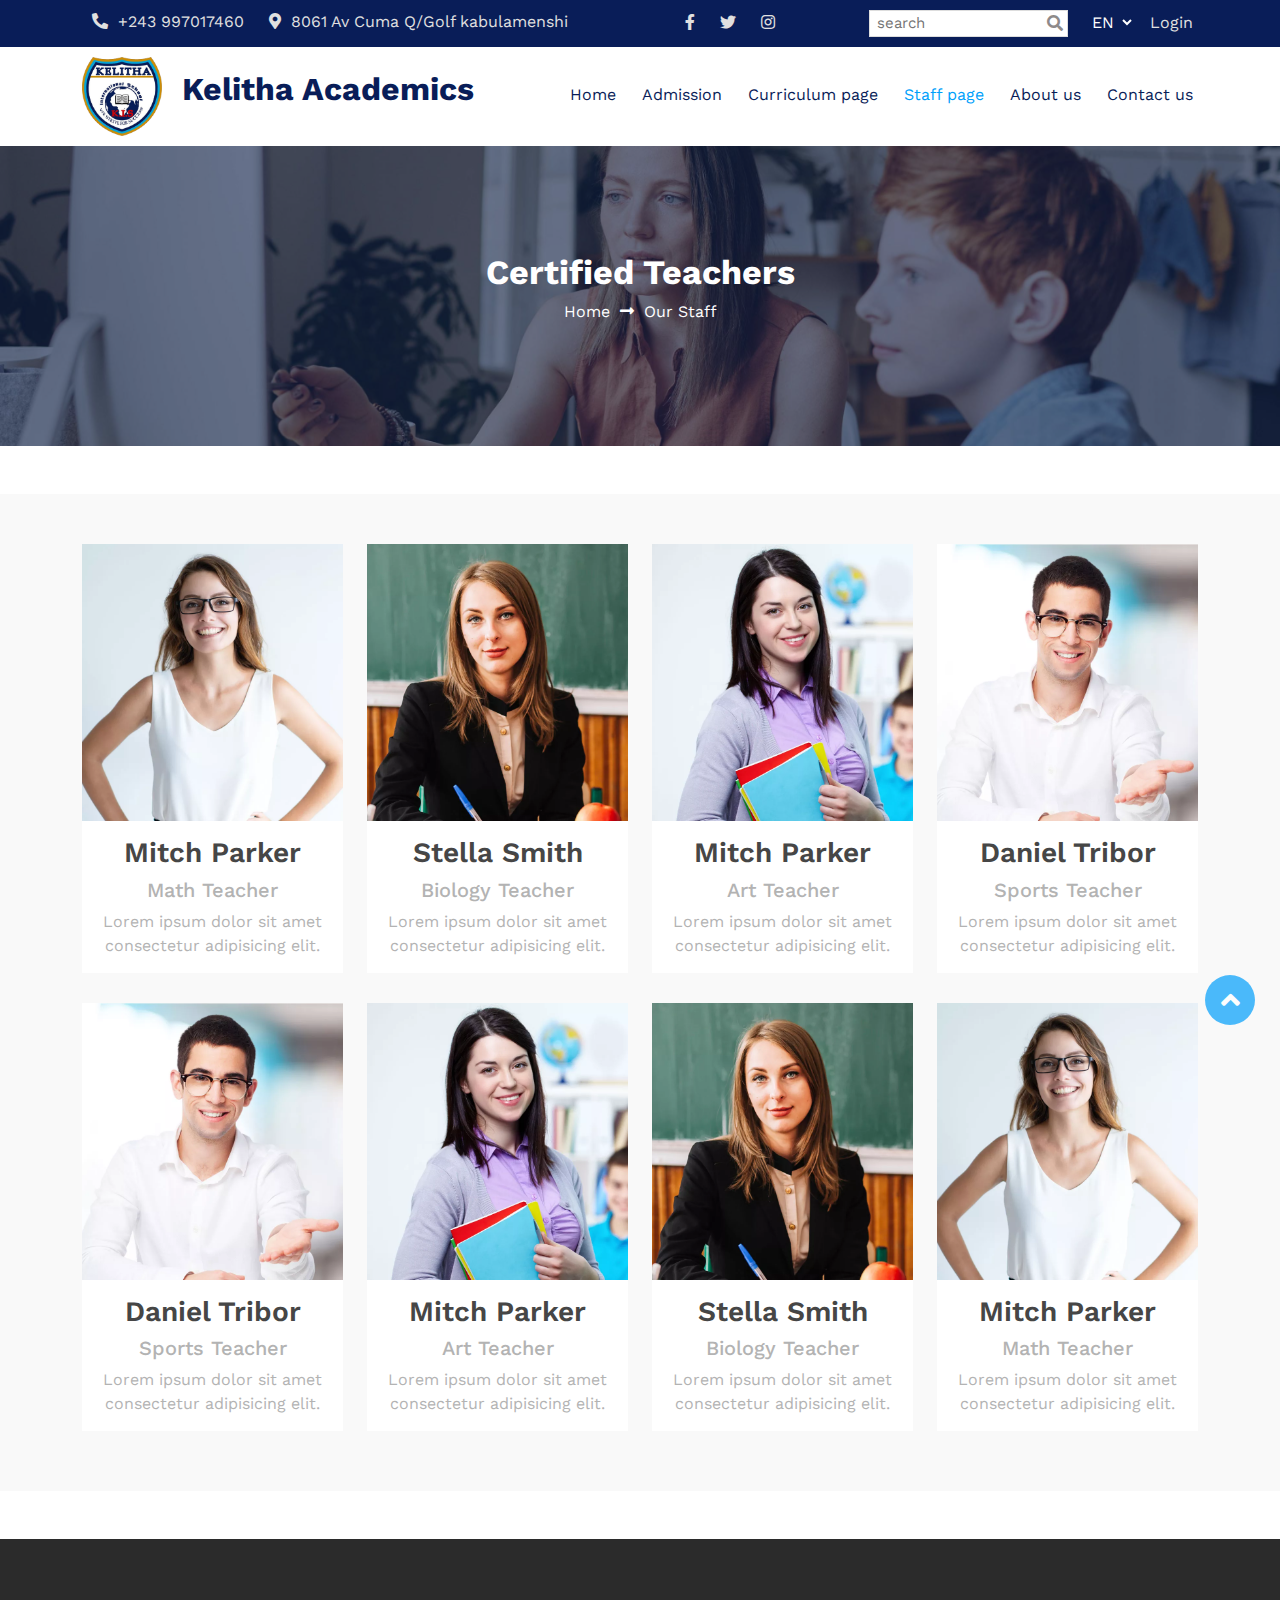
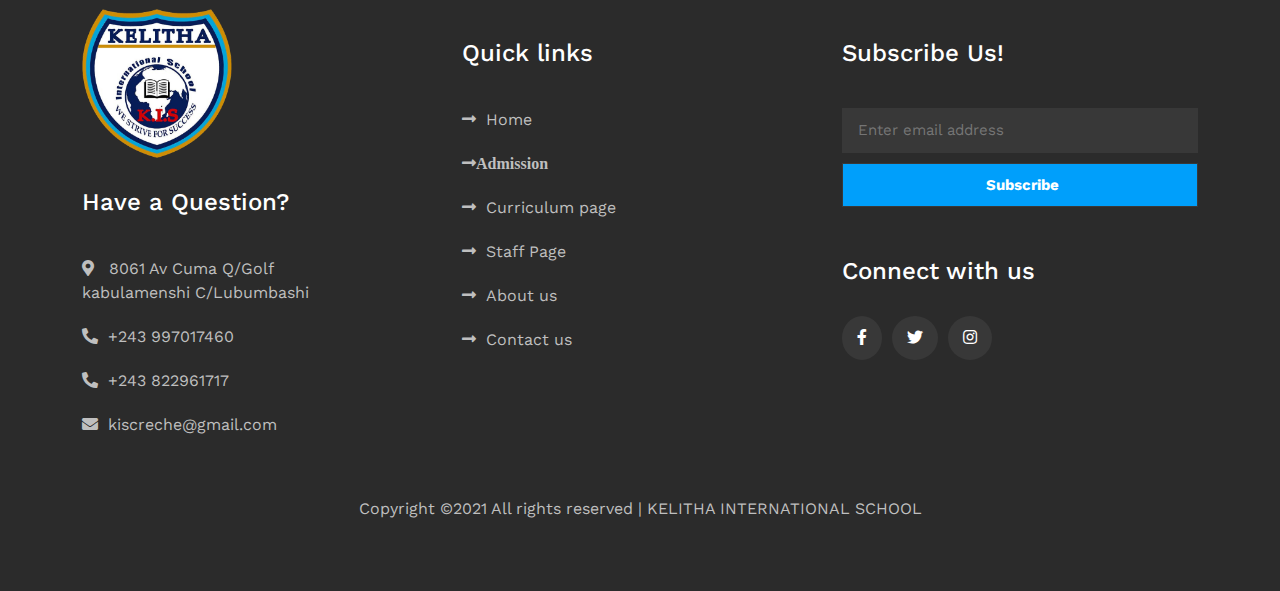
<file: staff.html>
<!DOCTYPE html>
<html lang="en">

<head>
    <meta charset="UTF-8">
    <meta name="viewport" content="width=device-width, initial-scale=1.0">
    <title>Our Staff | Kelitha International School</title>

    <link rel="shortcut icon" href="favicon.ico" type="image/x-icon">
    <!-- Bootstrap CSS -->
    <link href="assets/css/bootstrap.min.css" rel="stylesheet">

    <!-- Font awesome cdn -->
    <link rel="stylesheet" href="https://cdnjs.cloudflare.com/ajax/libs/font-awesome/5.15.3/css/all.min.css" />

    <!-- Google font -->
    <link href="https://fonts.googleapis.com/css2?family=Work+Sans:wght@300;400;500;600;700;800;900&display=swap" rel="stylesheet">

    <!-- Animate css-->
    <link rel="stylesheet" href="assets/css/animate.min.css">

    <!-- resource css link -->
    <link rel="stylesheet" href="assets/css/style.css">
    <link rel="stylesheet" href="assets/css/responsive.css">
</head>

<body>

    <a href="#0" class="scrollToTop"><i class="fas fa-angle-up"></i></a>

    <!-- ==================== Header section start ===================== -->
    <section id="header-section">
        <!-- Header top -->
        <div class="header-top">
            <div class="container">
                <div class="row">
                    <div class="col-lg-6 col-md-7">
                        <div class="header-top-left">
                            <ul>
                                <li>
                                    <a href="tel:+243 997017460"><i class="fas fa-phone-alt"></i>+243 997017460</a></li>
                                <li>
                                    <a href="#"><i class="fas fa-map-marker-alt"></i>8061 Av Cuma Q/Golf kabulamenshi</a>
                                </li>
                            </ul>
                        </div>
                    </div>
                    <div class="col-lg-2 col-md-1">
                        <div class="header-top-middle">
                            <ul>
                                <li><a href="#"><i class="fab fa-facebook-f"></i></a></li>
                                <li><a href="#"><i class="fab fa-twitter"></i></a></li>
                                <li><a href="#"><i class="fab fa-instagram"></i></a></li>
                            </ul>
                        </div>
                    </div>
                    <div class="col-lg-4 col-md-4">
                        <div class="header-top-right">
                            <ul>
                                <li>
                                    <a href="#" class="srch"><input type="text" placeholder="search"></a>
                                </li>
                                <li>
                                    <a href="#">
                                        <select name="lang" id="lang">
                                            <option value="English">EN</option>
                                            <option value="French">FR</option>
                                        </select>
                                    </a>
                                </li>
                                <li><a href="login.html">Login</a></li>
                            </ul>
                        </div>
                    </div>
                </div>
            </div>
        </div>

        <!-- Header bottom-->
        <div class="header-bottom b-1">
            <div class="container">
                <div class="row">
                    <div class="col-lg-5">
                        <div class="header-bottom-left">
                            <div class="logo">
                                <a href="index.html"><img src="assets/img/logo.png" alt="logo"></a>
                                <span>kelitha Academics</span>
                            </div>
                        </div>
                    </div>
                    <div class="col-lg-7">
                        <div class="header-bottom-right">
                            <nav class="navbar navbar-expand-lg navbar-light bg-light" id="nav-section">
                                <button class="navbar-toggler" type="button" data-toggle="collapse" data-target="#navbarNavDropdown" aria-controls="navbarNavDropdown" aria-expanded="false" aria-label="Toggle navigation">
                                  <span class="navbar-toggler-icon"></span>
                                </button>
                                <div class="collapse navbar-collapse" id="navbarNavDropdown">
                                    <ul class="navbar-nav">
                                        <li class="nav-item">
                                            <a class="nav-link" href="index.html">Home</a>
                                        </li>
                                        <li class="nav-item">
                                            <a class="nav-link" href="admission.html">Admission</a>
                                        </li>
                                        <li class="nav-item">
                                            <a class="nav-link" href="curriculum.html">Curriculum page</a>
                                        </li>
                                        <li class="nav-item">
                                            <a class="nav-link active" href="staff.html">Staff page <span class="sr-only">(current)</span></a>
                                        </li>
                                        <li class="nav-item">
                                            <a class="nav-link" href="about.html">About us</a>
                                        </li>
                                        <li class="nav-item last">
                                            <a class="nav-link" href="contact.html">Contact us</a>
                                        </li>
                                    </ul>
                                </div>
                            </nav>
                        </div>
                    </div>
                </div>
            </div>
        </div>
    </section>
    <!-- ==================== Header section end ===================== -->

    <!-- ==================== Mini banner section start ===================== -->
    <section id="sub-banner" class="mb-5">
        <div class="container">
            <div class="row">
                <div class="col-md-12">
                    <div class="sub-banner-main">
                        <h3>Certified Teachers</h3>
                        <p><a href="index.html">Home</a><i class="fas fa-long-arrow-alt-right"></i>Our Staff</p>
                    </div>
                </div>
            </div>
        </div>
    </section>
    <!-- ==================== Mini banner section end ===================== -->


    <!-- ==================== staff section start ===================== -->
    <section id="staff-section">
        <div class="container">
            <div class="row">
                <div class="col-lg-3 col-md-6">
                    <div class="staff-item">
                        <div class="staff-image">
                            <img src="assets/img/staff/staff-1.webp" alt="staff picture">
                            <div class="staff-contact">
                                <a href="#"><i class="fab fa-twitter"></i></a>
                                <a href="#"><i class="fab fa-facebook-f"></i></a>
                                <a href="#"><i class="fab fa-instagram"></i></a>
                                <a href="#"><i class="fab fa-linkedin-in"></i></a>
                            </div>
                        </div>
                        <div class="staff-descp">
                            <h3>Mitch Parker</h3>
                            <h6>Math Teacher</h6>
                            <p>Lorem ipsum dolor sit amet consectetur adipisicing elit. </p>
                        </div>
                    </div>
                </div>
                <div class="col-lg-3 col-md-6">
                    <div class="staff-item">
                        <div class="staff-image">
                            <img src="assets/img/staff/staff-2.webp" alt="staff picture">
                            <div class="staff-contact">
                                <a href="#"><i class="fab fa-twitter"></i></a>
                                <a href="#"><i class="fab fa-facebook-f"></i></a>
                                <a href="#"><i class="fab fa-instagram"></i></a>
                                <a href="#"><i class="fab fa-linkedin-in"></i></a>
                            </div>
                        </div>
                        <div class="staff-descp">
                            <h3>Stella Smith</h3>
                            <h6>Biology Teacher</h6>
                            <p>Lorem ipsum dolor sit amet consectetur adipisicing elit. </p>
                        </div>
                    </div>
                </div>
                <div class="col-lg-3 col-md-6">
                    <div class="staff-item">
                        <div class="staff-image">
                            <img src="assets/img/staff/staff-3.webp" alt="staff picture">
                            <div class="staff-contact">
                                <a href="#"><i class="fab fa-twitter"></i></a>
                                <a href="#"><i class="fab fa-facebook-f"></i></a>
                                <a href="#"><i class="fab fa-instagram"></i></a>
                                <a href="#"><i class="fab fa-linkedin-in"></i></a>
                            </div>
                        </div>
                        <div class="staff-descp">
                            <h3>Mitch Parker</h3>
                            <h6>Art Teacher</h6>
                            <p>Lorem ipsum dolor sit amet consectetur adipisicing elit. </p>
                        </div>
                    </div>
                </div>
                <div class="col-lg-3 col-md-6">
                    <div class="staff-item">
                        <div class="staff-image">
                            <img src="assets/img/staff/staff-4.webp" alt="staff picture">
                            <div class="staff-contact">
                                <a href="#"><i class="fab fa-twitter"></i></a>
                                <a href="#"><i class="fab fa-facebook-f"></i></a>
                                <a href="#"><i class="fab fa-instagram"></i></a>
                                <a href="#"><i class="fab fa-linkedin-in"></i></a>
                            </div>
                        </div>
                        <div class="staff-descp">
                            <h3>Daniel Tribor</h3>
                            <h6>Sports Teacher</h6>
                            <p>Lorem ipsum dolor sit amet consectetur adipisicing elit. </p>
                        </div>
                    </div>
                </div>
                <div class="col-lg-3 col-md-6">
                    <div class="staff-item">
                        <div class="staff-image">
                            <img src="assets/img/staff/staff-4.webp" alt="staff picture">
                            <div class="staff-contact">
                                <a href="#"><i class="fab fa-twitter"></i></a>
                                <a href="#"><i class="fab fa-facebook-f"></i></a>
                                <a href="#"><i class="fab fa-instagram"></i></a>
                                <a href="#"><i class="fab fa-linkedin-in"></i></a>
                            </div>
                        </div>
                        <div class="staff-descp">
                            <h3>Daniel Tribor</h3>
                            <h6>Sports Teacher</h6>
                            <p>Lorem ipsum dolor sit amet consectetur adipisicing elit. </p>
                        </div>
                    </div>
                </div>
                <div class="col-lg-3 col-md-6">
                    <div class="staff-item">
                        <div class="staff-image">
                            <img src="assets/img/staff/staff-3.webp" alt="staff picture">
                            <div class="staff-contact">
                                <a href="#"><i class="fab fa-twitter"></i></a>
                                <a href="#"><i class="fab fa-facebook-f"></i></a>
                                <a href="#"><i class="fab fa-instagram"></i></a>
                                <a href="#"><i class="fab fa-linkedin-in"></i></a>
                            </div>
                        </div>
                        <div class="staff-descp">
                            <h3>Mitch Parker</h3>
                            <h6>Art Teacher</h6>
                            <p>Lorem ipsum dolor sit amet consectetur adipisicing elit. </p>
                        </div>
                    </div>
                </div>
                <div class="col-lg-3 col-md-6">
                    <div class="staff-item">
                        <div class="staff-image">
                            <img src="assets/img/staff/staff-2.webp" alt="staff picture">
                            <div class="staff-contact">
                                <a href="#"><i class="fab fa-twitter"></i></a>
                                <a href="#"><i class="fab fa-facebook-f"></i></a>
                                <a href="#"><i class="fab fa-instagram"></i></a>
                                <a href="#"><i class="fab fa-linkedin-in"></i></a>
                            </div>
                        </div>
                        <div class="staff-descp">
                            <h3>Stella Smith</h3>
                            <h6>Biology Teacher</h6>
                            <p>Lorem ipsum dolor sit amet consectetur adipisicing elit. </p>
                        </div>
                    </div>
                </div>
                <div class="col-lg-3 col-md-6">
                    <div class="staff-item">
                        <div class="staff-image">
                            <img src="assets/img/staff/staff-1.webp" alt="staff picture">
                            <div class="staff-contact">
                                <a href="#"><i class="fab fa-twitter"></i></a>
                                <a href="#"><i class="fab fa-facebook-f"></i></a>
                                <a href="#"><i class="fab fa-instagram"></i></a>
                                <a href="#"><i class="fab fa-linkedin-in"></i></a>
                            </div>
                        </div>
                        <div class="staff-descp">
                            <h3>Mitch Parker</h3>
                            <h6>Math Teacher</h6>
                            <p>Lorem ipsum dolor sit amet consectetur adipisicing elit. </p>
                        </div>
                    </div>
                </div>
            </div>
        </div>
    </section>
    <!-- ==================== staff section start ===================== -->


    <!-- ==================== Footer section start ===================== -->
    <section id="footer-section" class="mt-5">
        <div class="container">
            <div class="row">
                <div class="col-md-4">
                    <div class="footer-item">
                        <a href="index.html"><img src="assets/img/logo.png" alt=""></a>
                        <h5>Have a Question?</h5>
                        <ul>
                            <li>
                                <a href="#"><i class="fas fa-map-marker-alt"></i> 8061 Av Cuma Q/Golf <br> kabulamenshi C/Lubumbashi</a>
                            </li>
                            <li>
                                <a href="tel:+243 997017460"><i class="fas fa-phone-alt"></i>+243 997017460</a>
                                <a href="tel:+243 997017460"><i class="fas fa-phone-alt"></i>+243 822961717</a>
                            </li>
                            <li>
                                <a href="mailto:kiscreche@gmail.com"><i class="fas fa-envelope"></i>kiscreche@gmail.com</a>
                            </li>
                        </ul>
                    </div>
                </div>
                <div class="col-md-4">
                    <div class="footer-item">
                        <h5>Quick links</h5>
                        <ul>
                            <li>
                                <a href="index.html"><i class="fas fa-long-arrow-alt-right"></i>Home</a>
                            </li>
                            <li>
                                <a href="admission.html"><i class="fas fa-long-arrow-alt-right">Admission</i></a>
                            </li>
                            <li>
                                <a href="curriculum.html"><i class="fas fa-long-arrow-alt-right"></i>Curriculum page</a>
                            </li>
                            <li>
                                <a href="staff.html"><i class="fas fa-long-arrow-alt-right"></i>Staff Page</a>
                            </li>
                            <li>
                                <a href="about.html"><i class="fas fa-long-arrow-alt-right"></i>About us</a>
                            </li>
                            <li>
                                <a href="contact.html"><i class="fas fa-long-arrow-alt-right"></i>Contact us</a>
                            </li>
                        </ul>
                    </div>
                </div>
                <div class="col-md-4">
                    <div class="footer-item">
                        <div class="subscribe">
                            <h5>Subscribe Us!</h5>
                            <input type="email" placeholder="Enter email address">
                            <input type="button" value="Subscribe">
                        </div>
                        <div class="connect">
                            <h5>Connect with us</h5>
                            <a href="#"><i class="fab fa-facebook-f"></i></a>
                            <a href="#"><i class="fab fa-twitter"></i></a>
                            <a href="#"><i class="fab fa-instagram"></i></a>
                        </div>
                    </div>
                </div>
            </div>
            <p class="copy">Copyright &copy;2021 All rights reserved | KELITHA INTERNATIONAL SCHOOL</p>
        </div>
    </section>
    <!-- ==================== Footer section end ===================== -->






    <!-- JQuery js -->
    <script src="assets/js/jquery-3.5.1.min.js"></script>

    <!-- Bootstrap js-->
    <script src="assets/js/popper.min.js"></script>
    <script src="assets/js/bootstrap.bundle.min.js"></script>
    <script src="assets/js/bootstrap.min.js"></script>

    <!-- Js resource -->
    <script src="assets/js/main.js"></script>

</body>

</html>
</file>
<file: assets/css/style.css>
body {
    font-family: 'Work Sans', sans-serif;
}

img {
    width: 100%;
}

a {
    text-decoration: none;
}

a i {
    margin-right: 10px;
}

ul {
    list-style: none;
    padding: 0;
    display: inline-block;
    margin-bottom: 0;
}

ul li {
    display: inline-block;
}

ul li a {
    padding: 10px;
    display: block;
    color: #e0e0e0;
    transition: 0.3s;
}

ul li a:hover {
    color: #fff;
}

input {
    border: 1px solid #ddd;
    text-indent: 5px;
    font-size: 15px;
    width: 100%;
}

input:focus {
    border: 1px solid #ddd;
    outline: none;
    box-shadow: none;
}

h2.title {
    color: #009ffb;
    font-weight: 700;
}

h2.title span {
    color: #de5a3c;
}

h3.title {
    color: #009ffb;
    font-size: 46px;
    font-weight: 700;
    text-align: center;
    margin-bottom: 20px;
}

h3.title span {
    color: #de5a3c;
}

h4 {
    color: #009ffb;
    font-weight: 600;
    text-transform: capitalize;
}

h5 {
    margin: 30px 0px;
    font-size: 24px;
}

p.subtitle {
    text-align: center;
    color: #717171;
    margin-bottom: 40px;
}

p span {
    color: #de5a3c;
    margin-right: 10px;
    font-weight: 500;
}

section#course-section,
section#experience-section {
    padding: 30px 0px;
}


/*
===========================
Header css
===========================
*/


/* Sticky header */

.header-bottom.b-1.sticky {
    box-shadow: 0px -5px 20px #969090;
}

.header-bottom.b-1.sticky .logo a img {
    width: 50px;
}

.header-bottom.b-1.sticky .logo span {
    font-size: 25px;
}

.header-bottom.b-1.sticky .header-bottom-right nav#nav-section {
    margin-top: 0;
    padding: 0;
}

.header-bottom.b-1.sticky {
    position: fixed;
    top: 0;
    left: 0;
    width: 100%;
    z-index: 999;
    background: #fff;
    animation: 300ms ease-in-out 0s normal none 1 running fadeInDown;
}

.header-bottom-2.sticky {
    position: fixed;
    top: 20px;
    left: 0;
    width: 100%;
    z-index: 99999;
    background: #fff;
    box-shadow: 0px -5px 20px #969090;
    animation: 300ms ease-in-out 0s normal none 1 running fadeInDown;
}

.header-bottom-2.sticky ul.navbar-nav li.nav-item a {
    color: #000!important;
}

.header-bottom-2.sticky ul.navbar-nav li.nav-item a:hover {
    color: #fff!important;
}


/* Main section */

marquee.news-scroll {
    width: 80%;
    margin-left: 20%;
    box-shadow: 0px 0px 30px #fff inset;
    border-radius: 20px;
}

marquee.news-scroll a {
    padding: 10px;
    display: block;
    color: #6d6d6d;
}

.header-top.t-1 {
    background: #fff;
    color: #000;
    border-bottom: 1px dashed #ddd;
}

.header-top.t-1 .header-top-middle {
    border-left: 1px dashed #ddd;
}

.header-top.t-1 .fa-facebook-f {
    color: #3b5998;
}

.header-top.t-1 .fa-twitter {
    color: #38A1F3;
}

.header-top.t-1 .fa-instagram {
    color: #F02728;
}

.header-top-left2 p {
    margin-bottom: 0;
    padding: 10px 0px 10px 10px;
}

.header-top.t-1 ul li a {
    color: #545454;
}

.header-top-right.r-2 ul li input {
    width: 0;
    font-size: 16px;
    padding: 0;
    opacity: 0;
    transition: 0.3s;
}

.header-top-right.r-2 ul li input.active {
    width: 120px;
    opacity: 1;
}

.header-top-right.r-2 select#lang {
    color: #545454;
}

.header-top {
    text-align: center;
    background: #091d58;
    transition: 0.3s;
}

.header-top-left {
    text-align: left;
}

.header-top-right {
    text-align: right;
}

.header-top-middle ul li a {
    padding: 11px 5px;
}

.header-top-right ul li a {
    position: relative;
    padding: 10px 5px;
}

.header-top-right select#lang {
    cursor: pointer;
    border: none;
    padding: 2px 5px;
    background: transparent;
    color: #fff;
}

.header-top-right select#lang:focus {
    outline: none;
}

.header-top-right option {
    color: #000;
    cursor: pointer;
}

.header-top-right option:hover {
    background-color: #091d58;
}

.header-top-right ul li:first-child a:before {
    content: '\f002';
    position: absolute;
    font-family: 'Font Awesome 5 Free';
    font-weight: 900;
    right: 10px;
    top: 11px;
    color: #8e8a8a;
}

.header-bottom {
    padding: 10px 0px;
    position: relative;
}


/* Bottom 2 */

.header-bottom-2 {
    margin-top: -25px;
    background: #091d58;
}

.header-bottom-2 ul.navbar-nav {
    width: 100%;
    display: block;
    text-align: center;
}

.header-bottom-2 ul.navbar-nav li.nav-item a {
    color: #fff!important;
    padding: 10px;
    font-size: 18px;
}

.header-bottom-2 ul.navbar-nav li.nav-item a:hover {
    background: #1a378a;
}

.header-bottom-2 ul.navbar-nav li.nav-item a.nav-link.active {
    color: #888787!important;
}

.header-bottom-2 nav.navbar {
    margin-top: 0!important;
    padding: 0!important;
}

.header-bottom-left .logo a img {
    width: 80px;
}

.header-bottom-left.l-1 .logo {
    margin-top: -15px;
}

.header-bottom-left.l-1 .logo a img {
    width: 140px;
    margin-top: -45px;
}

.header-bottom-left .logo span {
    font-size: 32px;
    text-transform: capitalize;
    font-weight: 700;
    color: #091d58;
    margin-left: 15px;
}

.header-bottom-left.l-1 .logo span {
    font-size: 70px;
    text-transform: capitalize;
    font-weight: 500;
    color: #091d58;
    margin-left: 50px;
}

.logo span {
    font-size: 70px;
    text-transform: capitalize;
    font-weight: 500;
    color: #091d58;
    margin-left: 50px;
}

.logo a {
    display: inline-block;
}

.logo ul li {
    display: block;
}

.logo ul li a {
    padding: 0;
    color: #545454;
    font-size: 18px;
}

.logo ul {
    margin-left: 15px;
}

nav#nav-section {
    margin-top: 10px;
    background: transparent!important;
}

ul.navbar-nav li.nav-item {
    padding: 0px 5px;
    text-align: right!important;
}

.header-bottom-2 ul.navbar-nav li.nav-item:last-child a {
    padding: 10px!important;
}

ul.navbar-nav li.nav-item:last-child,
ul.navbar-nav li.nav-item:last-child a {
    padding-right: 0px!important;
}

ul.navbar-nav li.nav-item a {
    color: #091d58!important;
}

ul.navbar-nav li.nav-item a.active {
    color: #009ffb!important;
}

h4 {
    font-size: 22px;
}


/*Popup */

input::-webkit-outer-spin-button,
input::-webkit-inner-spin-button {
    -webkit-appearance: none;
    margin: 0;
}

.modal-body {
    padding: 0;
}

.modal-body nav {
    margin-bottom: 25px;
}

button.close {
    border: none;
    width: 30px;
    height: 30px;
    border-radius: 50%;
    font-size: 16px;
    background: #009ffb;
    color: #fff;
    transform: scaleX(-1);
    position: absolute;
    right: -25px;
    top: -20px;
    z-index: 99;
}

.modal-dialog {
    max-width: 400px!important;
}

form label,
form input {
    margin-bottom: 10px;
}

form label {
    font-weight: 600;
}

.modal-body span {
    color: red!important;
}

form input,
form input:hover,
form input:focus {
    border: 1px solid #ddd!important;
    outline: inherit!important;
    box-shadow: none!important;
}

form button.btn {
    background: #009ffb;
    margin-top: 15px;
    margin-bottom: 20px;
    padding: 5px 20px;
    color: #fff;
}

button i {
    margin-right: 10px;
}

form button.btn:hover {
    color: #fff;
}

button:focus {
    outline: none!important;
    box-shadow: none!important;
}

.form-control {
    display: initial;
    width: 100%;
    padding: .375rem .75rem;
    font-size: 1rem;
    font-weight: 400;
    line-height: 1.5;
    color: #212529;
    background-color: #fff;
    background-clip: padding-box;
    border: 1px solid #ced4da;
    -webkit-appearance: none;
    -moz-appearance: none;
    appearance: none;
    border-radius: .25rem;
    transition: border-color .15s ease-in-out, box-shadow .15s ease-in-out;
}

a.btn-btn {
    color: #009ffb;
    margin: 0;
    display: inline-block;
    margin-left: 10px;
}


/*
===========================
Banner css
===========================
*/

.banner-img a {
    display: block;
    position: relative;
}

.banner-img a::before {
    content: '';
    position: absolute;
    width: 100%;
    height: 100%;
    top: 0;
    left: 0;
    background-color: #000;
    opacity: 0.3;
}

.banner-text {
    position: absolute;
    top: 40%;
    left: 50%;
    transform: translate(-50%, -50%);
    width: 100%;
    text-align: center;
}

.banner-item {
    position: relative;
}

.banner-img img {
    height: 800px;
}

.banner-text h2 {
    font-size: 60px;
    text-transform: capitalize;
    font-weight: 800;
    color: #fff;
}

a.read-more {
    background: #009ffb;
    padding: 12px 25px;
    margin-top: 20px;
    display: inline-block;
    color: #fff;
    border-radius: 50px;
    font-size: 17px;
}

.service-img img {
    display: inline-block;
    height: 50px;
    width: auto;
}

.service-img {
    width: 110px;
    margin: 0 auto;
    text-align: center;
    border-radius: 50%;
    padding: 30px;
    margin-top: -70px;
    background: #fff;
}

section#our-service {
    margin-top: -100px;
    position: relative;
    z-index: 1;
}

.service-main {
    display: flex;
}

.service-item {
    padding: 20px;
    color: #fff;
}

.service-item h3 {
    margin-top: 15px;
    font-size: 22px;
    font-weight: 700;
}

.service-item h3,
.service-item p {
    text-align: center;
}

.service-item.item-1 {
    background: #009ffb;
}

.service-item.item-2 {
    background: #8cc152;
}

.service-item.item-3 {
    background: #5d50c6;
}

.service-item.item-4 {
    background: #f1453d;
}


/* Owl Carousel css */

.owl-dots {
    position: absolute;
    bottom: 150px;
    text-align: center;
    width: 100%;
}

button.owl-dot {
    width: 12px;
    height: 12px;
    background: #ffffff!important;
    margin-right: 15px;
    border-radius: 50%;
    border: none;
}

button.owl-dot.active {
    background-color: #009ffb!important;
}

button.owl-dot:focus {
    outline: none;
    box-shadow: none;
}


/*
===========================
Offer css 
===========================
*/

.offer-item img {
    width: 100%;
    padding: 15px;
    background: #009ffb;
    border-radius: 50%;
    height: 60px;
}

section#offer-section p {
    color: #717171;
}

.offer-inner {
    margin-top: 50px;
}

.offer-item {
    margin-bottom: 20px;
}

.offer-left {
    padding: 25px 0px;
}

.offer-right {
    padding: 25px;
    background: #f9f9f9;
}

.course-item-inner-right p {
    color: #717171;
    line-height: 1.7;
}

.offer-item h4 {
    color: #000;
    font-weight: 500;
    font-size: 20px;
}


/*
===========================
Course css
===========================
*/

.course-item {
    display: flex;
    background: #f9f9f9;
    margin-bottom: 25px;
}

.course-item-inner-left {
    width: 40%;
}

.course-item-inner-right {
    width: 60%;
    padding: 30px 20px;
}

.course-item.item-1 .course-item-inner-left {
    background-image: url(../img/item-1.webp);
}

.course-item.item-2 .course-item-inner-left {
    background-image: url(../img/item-2.webp);
}

.course-item.item-3 .course-item-inner-left {
    background-image: url(../img/item-3.webp);
}

.course-item.item-4 .course-item-inner-left {
    background-image: url(../img/item-4.webp);
}

.course-item.item-1 .course-item-inner-left,
.course-item.item-2 .course-item-inner-left,
.course-item.item-3 .course-item-inner-left,
.course-item.item-4 .course-item-inner-left {
    background-position: center;
    background-size: cover;
}


/*
===========================
Experience css
===========================
*/

#experience-section {
    background-image: url(../img/pencil.webp);
    background-position: 100% 0%;
    background-size: cover;
    height: 550px;
    background-attachment: fixed;
}

section#experience-section .container {
    max-width: 1000px;
}

.experience-item h3.title {
    margin-top: 60px;
}

.member-counter {
    margin-top: 100px;
}

.project-item {
    text-align: center;
}

.project-desc p span {
    font-size: 40px;
    font-weight: 700;
    color: #009ffb;
}

.project-desc p {
    font-size: 18px;
    color: #5d5d5d;
}


/*
===========================
Event css
===========================
*/

section#event-section {
    background: #f9f9f9;
    padding: 70px 0px;
}

.event-item {
    background: #fff;
    border-radius: 0px 0px 5px 5px;
}

.event-text {
    padding: 20px;
}

.event-text p.details {
    color: #8f7371;
}

.event-text a.read-more {
    margin-top: 5px;
    padding: 5px 15px;
    font-size: 17px;
}


/*
===========================
Footer css
===========================
*/

section#footer-section {
    padding: 70px 0px;
    background: #2b2b2b;
    color: #fff;
}

.footer-item a img {
    width: 150px;
}

.footer-item ul li {
    display: block;
}

.footer-item ul li a {
    padding: 10px 0px;
    color: #bfbfbf;
}

.footer-item ul li a:hover {
    color: #fff;
}

.subscribe input {
    margin-top: 10px;
    padding: 10px 10px;
    background: #383838;
    border: 1px solid #383838;
    color: #ddd;
}

.subscribe input[type="button"] {
    background: #009ffb;
    color: #fff;
    font-weight: 700;
    margin-bottom: 20px;
    transition: 0.3s;
}

.subscribe input[type="button"]:hover {
    color: #009ffb;
    background: transparent;
    border: 1px solid #009ffb;
}

.connect a {
    display: inline-block;
    color: #fff;
    background: #383838;
    padding: 10px 15px;
    text-align: center;
    border-radius: 50%;
    margin-right: 5px;
}

.connect a i {
    margin: 0;
}

p.copy {
    margin-bottom: 0;
    text-align: center;
    margin-top: 50px;
    color: #bfbfbf;
}


/*
======================================
********* Staff Page css **************
=======================================
*/


/*
===========================
Staff banner
===========================
*/

#sub-banner {
    background-image: url(../img/staff/staff-banner.jpg);
    background-position: 100% 40%;
    background-size: cover;
    height: 300px;
    position: relative;
}

#sub-banner.sub-banner-2 {
    background-image: url(../img/contact/contact-banner.jpg);
    background-position: center;
    background-size: cover;
    height: 300px;
    position: relative;
}

#sub-banner.sub-banner-3 {
    background-image: url(../img/admission/admission.jpg);
    background-position: 100% 0%;
    background-size: cover;
    height: 300px;
    position: relative;
}

#sub-banner::before {
    content: '';
    position: absolute;
    top: 0;
    left: 0;
    width: 100%;
    height: 100%;
    background-color: #142752;
    opacity: 0.6;
}

.sub-banner-main {
    position: absolute;
    top: 50%;
    left: 50%;
    transform: translate(-50%, -50%);
    width: 100%;
    text-align: center;
    color: #fff;
}

.sub-banner-main h3 {
    font-size: 34px;
    font-weight: 700;
}

.sub-banner-main p a {
    color: #fff;
}

.sub-banner-main p i {
    margin: 0px 10px;
}


/*
===========================
Staff css
===========================
*/

section#staff-section {
    padding: 50px 0px 30px 0px;
    background: #f9f9f9;
}

.staff-item {
    margin-bottom: 30px;
    text-align: center;
    color: #b3b3b3;
    background-color: #fff;
}

.staff-descp {
    padding: 15px;
}

.staff-descp h3 {
    color: #464646;
    font-weight: 600;
    transition: 0.3s;
}

.staff-descp h6 {
    font-size: 20px;
}

.staff-descp p {
    margin-bottom: 0;
}


/* staff contact css */

.staff-image {
    position: relative;
    transition: 0.3s;
    overflow: hidden;
}

.staff-image img {
    transition: 0.3s;
}

.staff-contact {
    position: absolute;
    width: 100%;
    top: 50%;
    left: 50%;
    transform: translate(-49.8%, -50%) scale(0);
    background: #fff;
    text-align: center;
    padding: 10px 0px;
    transition: 0.3s ease-in;
}

.staff-contact a {
    color: #de5a3c;
    padding: 5px;
}

.staff-contact a i {
    margin: 0;
}


/* Hover */

.staff-item:hover .staff-image::before {
    content: '';
    position: absolute;
    top: 0;
    left: 0;
    width: 100%;
    height: 100%;
    background-color: #142752;
    opacity: 0.4;
    z-index: 1;
}

.staff-item:hover .staff-image img {
    transform: scale(1.1);
}

.staff-item:hover .staff-contact {
    transform: translate(-49.8%, -50%) scale(1);
    z-index: 2;
}

.staff-item:hover .staff-descp h3 {
    color: #009ffb;
}


/*
===========================================
********** Contact page css ***************
===========================================
*/

section#connect-section {
    padding: 70px 0px;
    background: #fafafa;
}

.contact-item {
    background: #f9f9f9;
    padding: 20px;
    text-align: center;
    height: 160px;
}

.contact-item h3 {
    font-size: 24px;
    margin-bottom: 20px;
}

.contact-item p,
.contact-item a {
    color: #5a5a5add;
}

.connect-right h2 {
    text-align: center;
    margin-bottom: 25px;
    font-size: 32px;
    font-weight: 700;
}

.connect-left iframe {
    width: 100%;
    height: 500px;
    outline: 10px solid #0d7cbc;
}

.connect-right button.btn {
    padding: 10px 20px;
    font-size: 17px;
    border-radius: 25px;
    border: 1px solid #009ffb;
}

.connect-right input {
    text-indent: 0;
    margin-bottom: 20px;
}

.connect-right textarea {
    resize: none;
}

.connect-right textarea:focus {
    outline: none;
    box-shadow: none;
    border: 1px solid #ced4da;
}

.connect-right button.btn:hover {
    background-color: #fff;
    color: #009ffb;
}


/*
===========================
Curriculam Page css 
===========================
*/

.curriculam-item ul {
    display: block;
    list-style: disc!important;
}

.curriculam-item ul li {
    display: block;
    position: relative;
}

.curriculam-item div#v-pills-tab {
    width: 30%;
    margin-right: 0px!important;
}

.curriculam-item div#v-pills-tabContent {
    width: 70%;
}

.curriculam-item h5:first-child {
    margin-top: 10px;
}

.curriculam-item button {
    border: 1px solid #d0d0d0;
    background: #009ffb;
    color: #fff;
    border-radius: 0px 0px 0px 0px!important;
    transition: 0.3s;
}

.curriculam-item button:hover,
.curriculam-item button.active {
    background: #f1f1f1!important;
    color: #000!important;
}

.tab-pane.fade.show.active {
    background: #f1f1f1;
    color: #333;
    padding: 20px;
}


/*
===========================================
************ Admission Page css ************
===========================================
*/

section#admission-section {
    padding: 50px 0px;
}

section#admission-main {
    background: #f1f1f1;
    padding: 70px 0px;
}

.admission-item {
    text-align: center;
    margin-top: 50px;
    padding: 50px 15px;
    border-radius: 15px;
    transition: 0.3s ease-in;
}

.admission-item:hover {
    box-shadow: 0px 0px 10px #ddd;
}

.admission-item.item-1 {
    border: 1px solid #def5ff;
    background-image: linear-gradient(180deg, #def5ff 0%, rgba(255, 255, 255, 0) 40%);
}

.admission-item.item-2 {
    border: 1px solid #fff4dc;
    background-image: linear-gradient(180deg, #fff4dc 0%, rgba(255, 255, 255, 0) 40%);
}

.admission-item.item-3 {
    border: 1px solid #eee1ff;
    background-image: linear-gradient(180deg, #eee1ff 0%, rgba(255, 255, 255, 0) 40%)
}

.admission-item.item-4 {
    border: 1px solid #ffe3e3;
    background-image: linear-gradient(180deg, #ffe3e3 0%, rgba(255, 255, 255, 0) 40%);
}

.admission-image img {
    width: auto;
    margin: 10px auto;
}

.admission-image {
    width: 70px;
    padding: 8px;
    background: #ddd;
    border-radius: 50%;
    height: 70px;
    text-align: center;
    margin: 0 auto;
}

.admission-image.img-1 {
    background: #4dbcfc;
}

.admission-image.img-2 {
    background: #f0aa00;
}

.admission-image.img-3 {
    background: #b496fa;
}

.admission-image.img-4 {
    background: #ff6464;
}

.admission-text {
    margin-top: 30px;
}

.admission-text p {
    margin-top: 20px;
}


/*
======================
Fee section css
======================
*/

#admission-fee h3 {
    margin-bottom: 40px;
}

.admission-fee-item {
    text-align: center;
    padding: 40px 0px;
    border-radius: 20px;
    color: #fff;
}

.admission-fee-item.item-1 {
    background: #4dbcfc;
}

.admission-fee-item.item-2 {
    background: #f0aa00;
}

.admission-fee-item.item-3 {
    background: #b496fa;
}

.admission-fee-item h5 {
    margin-top: 0;
    font-size: 34px;
    font-weight: 700;
}

.admission-fee-item ul {
    display: block;
    padding: 0px 20px;
}

.admission-fee-item ul li {
    display: block;
    font-size: 18px;
    line-height: 2.3;
}

.admission-fee-item ul li i {
    margin-right: 10px;
}

.admission-fee-item p {
    background: rgb(221 221 221 / 60%);
    padding: 7px;
    color: #000!important;
    font-weight: 700;
}

.admission-fee-item p span {
    font-size: 36px;
    font-weight: 700;
    color: #000;
    margin-right: 0px;
}

.admission-fee-item a.read-more {
    background: rgb(255 255 255 / 50%);
    color: #000;
    font-weight: 600;
    padding: 10px 30px;
    transition: 0.3s ease-in;
}

.admission-fee-item a.read-more:hover {
    background: #fff;
}


/*
===========================
Login page css
===========================
*/

.login-info .tab-pane.fade.show.active {
    background: #f1f1f1;
    color: #212121;
    padding: 20px;
}

.login-info button#nav-home-tab {
    margin: 0 auto;
    cursor: initial;
}


/*
============================================
************* About us page ******************
============================================
*/

section#client-section {
    padding: 70px 0px;
}

.client-main-left img {
    width: 100%;
    padding: 10px;
    border-radius: 50%;
}

.client-main-right p {
    font-size: 20px;
    color: #7b7b7b;
}

.client-main-right p span {
    font-size: 16px;
}

.client-main-right h6 {
    font-size: 20px;
    margin-bottom: 0;
}

.admission ul li {
    line-height: 2;
}

.admission ul li i {
    margin-right: 10px;
    color: #009ffb;
}

section#client-section .slick-dots li.slick-active button:before {
    opacity: .75;
    color: #4dbcfc;
}

section#client-section .slick-dots li button:focus:before,
section#client-section .slick-dots li button:hover:before {
    opacity: 0.3;
}


/*
===========================
scroll to top 
===========================
*/

.scrollToTop {
    width: 50px;
    height: 50px;
    color: #ffffff;
    z-index: 999;
    bottom: 25px;
    right: 25px;
    position: fixed;
    -webkit-transform: translateY(150px);
    -ms-transform: translateY(150px);
    transform: translateY(150px);
    background: #009ffb;
    text-align: center;
    font-size: 16px;
    border-radius: 50%;
    opacity: 0.7;
}

.scrollToTop:hover {
    opacity: 1!important;
}

.scrollToTop.active {
    -webkit-transform: translateY(0);
    -ms-transform: translateY(0);
    transform: translateY(0);
    animation: bounceInDown 2s;
    -webkit-animation: bounceInDown 2s;
    -moz-animation: bounceInDown 2s;
}

@keyframes bounceInDown {
    0% {
        opacity: 0;
        -webkit-transform: translateY(-2000px);
        transform: translateY(-2000px)
    }
    60% {
        opacity: 1;
        -webkit-transform: translateY(30px);
        transform: translateY(30px)
    }
    80% {
        -webkit-transform: translateY(-10px);
        transform: translateY(-10px)
    }
    100% {
        -webkit-transform: translateY(0);
        transform: translateY(0)
    }
}

.bounceInDown {
    -webkit-animation-name: bounceInDown;
    animation-name: bounceInDown
}

.fa-angle-up {
    color: #fff;
    font-size: 30px;
    line-height: 1.7;
    margin-right: 0;
}


/*
==================================
Scroll to top css end
===================================
*/
</file>
<file: assets/css/responsive.css>
/*
=========================
Min width 1400px 
=========================
*/

@media(min-width: 1400px) {
    a.nav-link {
        font-size: 19px;
    }
    .offer-item img {
        height: auto;
    }
}


/*
=========================
Max width 1200px 
=========================
*/

@media(max-width: 1199px) {
    .header-top ul li a {
        padding: 10px 0px;
        font-size: 15px;
    }
    .logo span {
        font-size: 30px!important;
    }
    .header-bottom-left.l-1 .logo a img {
        width: 140px;
        margin-top: -20px;
    }
    .header-bottom-2 {
        margin-top: -25px;
    }
    .header-bottom-left.l-1 ul li a {
        font-size: 15px;
        padding: 0;
        display: block;
    }
    .header-bottom.b-1.sticky .header-bottom-right nav#nav-section {
        margin-top: 13px;
        padding: 0;
    }
    nav#nav-section {
        margin-top: 20px;
    }
    .navbar-light .navbar-nav .nav-link {
        padding: 0;
        font-size: 15px;
    }
    ul.navbar-nav li.nav-item {
        padding: 0px 6px;
    }
    .offer-item img {
        height: auto;
    }
    /* Admission page */
    .admission-text h3 {
        font-size: 25px;
    }
    .admission-item {
        margin-top: 30px;
        padding: 20px 15px;
    }
    /*Contact page */
    .contact-item p,
    .contact-item a {
        color: #5a5a5add;
        font-size: 14px;
    }
    .contact-item h3 {
        font-size: 20px;
    }
    .header-bottom-left.l-1 .logo span {
        margin-left: 30px;
        font-size: 55px!important;
    }
}


/*
=========================
Min width 992px 
=========================
*/

@media(min-width: 992px) {}


/*
=========================
Max width 991px 
=========================
*/

@media screen and (max-width: 991px) {
    /* ===== Home page CSS ====== */
    ul.navbar-nav {
        margin-top: 15px;
        border-top: 1px dashed #ddd;
    }
    /* .logo span {
        font-size: 30px!important;
    } */
    .header-bottom.b-1.sticky .header-bottom-right nav#nav-section {
        margin-top: 0;
        padding: 0;
    }
    .navbar-light .navbar-nav .nav-link {
        padding: 10px!important;
        font-size: 16px;
    }
    ul.navbar-nav li.nav-item {
        padding: 10px 0px;
        border-bottom: 1px solid #ddd;
    }
    ul.navbar-nav li.nav-item:last-child {
        border-bottom: none;
    }
    .offer-item img {
        height: 60px;
    }
    /* Maain */
    #header-section .container {
        max-width: 970px;
    }
    .header-top-left ul li a {
        font-size: 12px;
        padding: 10px 2px;
    }
    .header-top-middle ul li a {
        padding: 10px 0px;
    }
    .header-top-left ul li a {
        font-size: 14px;
        padding: 10px 2px;
    }
    .header-top-middle ul li a {
        padding: 10px 0px;
    }
    .header-top-right ul li a {
        padding: 10px 0px;
        font-size: 14px;
    }
    .header-top-right ul li input {
        width: 0;
        font-size: 14px;
        padding: 0;
        opacity: 0;
        transition: 0.3s;
    }
    .header-top-right ul li input.active {
        width: 125px;
        opacity: 1;
    }
    section#our-service,
    .service-img {
        margin-top: 0;
    }
    .service-main {
        display: inline-block;
    }
    .service-item {
        width: 50%!important;
        float: left;
    }
    .header-top-left,
    .header-top-middle {
        display: block;
    }
    .header-top-middle {
        display: none;
    }
    .logo a img {
        width: 70px!important;
    }
    .logo span {
        font-size: 26px!important;
        margin-left: 5px!important;
    }
    .header-bottom-left.l-1 .logo span {
        font-size: 35px!important;
        margin-left: 5px!important;
    }
    button.navbar-toggler {
        position: absolute;
        top: -55px;
        right: 0px;
        padding: 0px 2px;
    }
    .header-bottom.b-1.sticky button.navbar-toggler {
        top: -40px;
    }
    .header-bottom-left.l-1 .logo {
        margin-top: 0;
    }
    marquee.news-scroll {
        width: 100%;
        margin-left: 0;
    }
    /* .header-bottom-left.l-1 ul {
        display: none;
    } */
    .header-bottom-left.l-1 ul li a {
        font-size: 12px;
        padding: 0;
        display: block;
    }
    .header-bottom-2 {
        margin-top: 0;
        background: #091d58;
    }
    .header-bottom-left.l-1 .logo a img {
        margin-top: 0;
    }
    .header-bottom-2 button.navbar-toggler {
        position: absolute;
        top: -60px;
    }
    .header-bottom-2 ul.navbar-nav {
        border-top: none;
        margin: 0!important;
    }
    .header-bottom-2 ul li {
        display: block;
        padding: 0!important;
    }
    .header-bottom.b-1.sticky button.navbar-toggler {
        top: -40px;
    }
    nav#nav-section {
        margin-top: 0px;
        padding: 0;
    }
    .banner-text h2 {
        font-size: 55px;
    }
    .banner-img img {
        height: 600px;
    }
    .banner-text {
        top: 50%;
    }
    .owl-dots {
        bottom: 25px;
    }
    section#offer-section {
        margin-top: 0!important;
    }
    .offer-item img {
        height: auto;
        width: 100%;
        margin-bottom: 15px;
    }
    /* .offer-item {
        text-align: center;
    } */
    .offer-inner {
        margin-top: 35px;
    }
    h3.title {
        font-size: 40px;
    }
    .course-item {
        display: block;
    }
    .course-item-inner-left,
    .course-item-inner-right {
        width: 100%;
    }
    .course-item-inner-left {
        height: 400px;
    }
    section#experience-section {
        margin-top: 0px!important;
    }
    .experience-item h3.title {
        margin-top: 25px;
    }
    .member-counter {
        margin-top: 0px;
    }
    .project-desc p {
        margin: 3px;
    }
    #experience-section {
        height: 400px;
    }
    .project-desc p span {
        font-size: 40px;
    }
    section#event-section {
        padding: 40px 0px;
    }
    .event-item {
        margin-bottom: 25px;
    }
    .footer-item a img {
        width: 100px;
    }
    section#footer-section {
        padding: 40px 0px;
    }
    h5 {
        margin-bottom: 10px;
    }
    .connect h5 {
        margin-top: 15px;
    }
    /* Admission page */
    section#admission-main,
    section#admission-section {
        padding: 45px 0px;
    }
    .admission h6 {
        margin-bottom: 20px;
    }
    .admission-item {
        margin-top: 25px;
    }
    .admission-fee-item {
        margin-bottom: 25px;
    }
    /*Contact page */
    .contact-item {
        margin-bottom: 15px;
    }
    .connect-right {
        margin-top: 35px;
    }
}


/*
=========================
Max width 767px 
=========================
*/

@media screen and (max-width: 767px) {
    /* ===== Home page CSS ====== */
    .header-top-right ul li a {
        padding: 10px 5px;
        font-size: 16px;
    }
    .header-top-right ul li input {
        width: 0;
        font-size: 16px;
        padding: 0;
        opacity: 0;
        transition: 0.3s;
    }
    .header-top-right ul li input.active {
        width: 100%!important;
        opacity: 1;
    }
    #header-section .container {
        max-width: 750px;
    }
    section#our-service,
    .service-img {
        margin-top: 0;
    }
    .service-main {
        display: block;
    }
    .header-top-left,
    .header-top-middle {
        display: none;
    }
    .logo a img {
        width: 70px!important;
    }
    .logo span {
        font-size: 26px!important;
        margin-left: 5px!important;
    }
    .header-bottom-left.l-1 .logo span {
        font-size: 26px!important;
        margin-left: 5px!important;
    }
    button.navbar-toggler {
        position: absolute;
        top: -50px;
        right: 0px;
        padding: 0px 2px;
    }
    .header-bottom-left.l-1 .logo {
        margin-top: 0;
    }
    marquee.news-scroll {
        width: 100%;
        margin-left: 0;
    }
    /* .header-bottom-left.l-1 ul {
        display: none;
    } */
    .header-bottom-left.l-1 ul li a {
        font-size: 12px;
        padding: 0;
        display: block;
    }
    .header-bottom-left.l-1 ul {
        position: absolute;
        top: 20px;
    }
    .header-bottom-2 {
        margin-top: 0;
        background: #091d58;
    }
    .header-bottom-left.l-1 .logo a img {
        margin-top: 0;
    }
    .header-bottom-2 button.navbar-toggler {
        position: absolute;
        top: -60px;
    }
    .header-bottom-2 ul.navbar-nav {
        border-top: none;
        margin: 0!important;
    }
    .header-bottom-2 ul li {
        display: block;
        padding: 0!important;
    }
    .header-bottom.b-1.sticky button.navbar-toggler {
        top: -40px;
    }
    nav#nav-section {
        margin-top: 0;
        padding: 0;
    }
    ul.navbar-nav {
        margin-top: 15px;
    }
    .banner-text h2 {
        font-size: 45px;
    }
    .banner-img img {
        height: 470px;
    }
    .banner-text {
        top: 50%;
    }
    .owl-dots {
        bottom: 25px;
    }
    section#offer-section {
        margin-top: 0!important;
    }
    .offer-item img {
        height: auto;
        width: 20%;
        margin-bottom: 15px;
    }
    .offer-item {
        text-align: center;
    }
    .offer-inner {
        margin-top: 35px;
    }
    h3.title {
        font-size: 40px;
    }
    .course-item {
        display: block;
    }
    .service-item {
        width: 100%!important;
        float: left;
    }
    .course-item-inner-left,
    .course-item-inner-right {
        width: 100%;
    }
    .course-item-inner-left {
        height: 400px;
    }
    section#experience-section {
        margin-top: 0px!important;
    }
    .experience-item h3.title {
        margin-top: 25px;
    }
    .member-counter {
        margin-top: 0px;
    }
    .project-desc p {
        margin: 3px;
    }
    #experience-section {
        height: 680px;
    }
    .project-desc p span {
        font-size: 40px;
    }
    section#event-section {
        padding: 40px 0px;
    }
    .event-item {
        margin-bottom: 15px;
    }
    .footer-item a img {
        width: 100px;
    }
    section#footer-section {
        text-align: center;
        padding: 40px 0px;
    }
    h5 {
        margin-bottom: 10px;
    }
    /* Admission page */
    #sub-banner {
        height: 250px!important;
    }
    section#admission-main,
    section#admission-section {
        padding: 30px 0px;
    }
    .admission h6 {
        margin-bottom: 20px;
    }
    .admission-item {
        margin-top: 25px;
    }
    .admission-fee-item {
        margin-bottom: 25px;
    }
    .admission-fee-item h5 {
        font-size: 34px;
    }
    /* Curriculum page */
    .curriculam-item .d-flex.align-items-start {
        display: block!important;
    }
    .curriculam-item div#v-pills-tab,
    .curriculam-item div#v-pills-tabContent {
        width: 100%;
    }
    /*About us page */
    .client-main-right {
        text-align: center;
    }
    /*Contact page */
    .contact-item {
        margin-bottom: 25px;
    }
    .connect-right {
        margin-top: 35px;
    }
}


/*
=========================
Max width 576px 
=========================
*/

@media screen and (max-width: 575px) {
    /* ===== Home page CSS ====== */
    .header-top-right ul li a {
        padding: 10px 5px;
        font-size: 16px;
    }
    .header-top-right ul li input {
        width: 0;
        font-size: 16px;
        padding: 0;
        opacity: 0;
        transition: 0.3s;
    }
    .header-top-right ul li input.active {
        width: 150px!important;
        opacity: 1;
    }
    .header-bottom.b-1.sticky .logo span {
        font-size: 20px!important;
    }
    section#our-service,
    .service-img {
        margin-top: 0;
    }
    .service-main {
        display: block;
    }
    .header-top-left,
    .header-top-middle {
        display: none;
    }
    .logo a img {
        width: 50px!important;
    }
    .header-bottom-left.l-1 .logo {
        margin-top: 0;
    }
    marquee.news-scroll {
        width: 100%;
        margin-left: 0;
    }
    .header-bottom-left.l-1 ul {
        display: none;
    }
    .header-bottom-2 {
        margin-top: 0;
        background: #091d58;
    }
    .header-bottom-left.l-1 .logo a img {
        margin-top: 0;
    }
    .logo span {
        font-size: 18px!important;
        margin-left: 5px!important;
    }
    .header-bottom-left.l-1 .logo span {
        font-size: 18px!important;
        margin-left: 5px!important;
    }
    button.navbar-toggler {
        position: absolute;
        top: -40px;
        right: 0px;
        padding: 0px 2px;
    }
    .header-bottom-2 button.navbar-toggler {
        position: absolute;
        top: -50px;
    }
    .header-bottom-2 ul.navbar-nav {
        border-top: none;
        margin: 0!important;
    }
    .header-bottom-2 ul li {
        display: block;
        padding: 0!important;
    }
    nav#nav-section {
        margin-top: 0;
        padding: 0;
    }
    ul.navbar-nav {
        margin-top: 15px;
    }
    .banner-text h2 {
        font-size: 32px;
    }
    .banner-img img {
        height: 270px;
    }
    .banner-text {
        top: 50%;
    }
    .owl-dots {
        bottom: 10px;
    }
    section#offer-section {
        margin-top: 0!important;
    }
    .offer-item img {
        height: auto;
        width: 20%;
        margin-bottom: 15px;
    }
    .offer-item {
        text-align: center;
    }
    .offer-inner {
        margin-top: 35px;
    }
    h3.title {
        font-size: 34px;
    }
    .course-item {
        display: block;
    }
    .service-item {
        width: 100%!important;
        float: left;
    }
    .course-item-inner-left,
    .course-item-inner-right {
        width: 100%;
    }
    .course-item-inner-left {
        height: 200px;
    }
    section#experience-section {
        margin-top: 0px!important;
    }
    .experience-item h3.title {
        margin-top: 25px;
    }
    .member-counter {
        margin-top: 0px;
    }
    .project-desc p {
        margin: 0px;
    }
    #experience-section {
        height: 680px;
    }
    .project-desc p span {
        font-size: 30px;
    }
    section#event-section {
        padding: 40px 0px;
    }
    .event-item {
        margin-bottom: 15px;
    }
    .footer-item a img {
        width: 100px;
    }
    section#footer-section {
        text-align: center;
        padding: 40px 0px;
    }
    h5 {
        margin-bottom: 10px;
    }
    /* Admission page */
    #sub-banner {
        height: 200px!important;
    }
    section#admission-main,
    section#admission-section {
        padding: 30px 0px;
    }
    .admission h6 {
        margin-bottom: 20px;
    }
    .admission-item {
        margin-top: 15px;
    }
    .admission-fee-item {
        margin-bottom: 15px;
    }
    .admission-fee-item h5 {
        font-size: 30px;
    }
    /* Curriculum page */
    .curriculam-item .d-flex.align-items-start {
        display: block!important;
    }
    .curriculam-item div#v-pills-tab,
    .curriculam-item div#v-pills-tabContent {
        width: 100%;
    }
    /* About page */
    .client-main-right {
        text-align: center;
    }
    /*Contact page */
    .contact-item {
        margin-bottom: 15px;
    }
    .connect-right {
        margin-top: 35px;
    }
}
</file>
